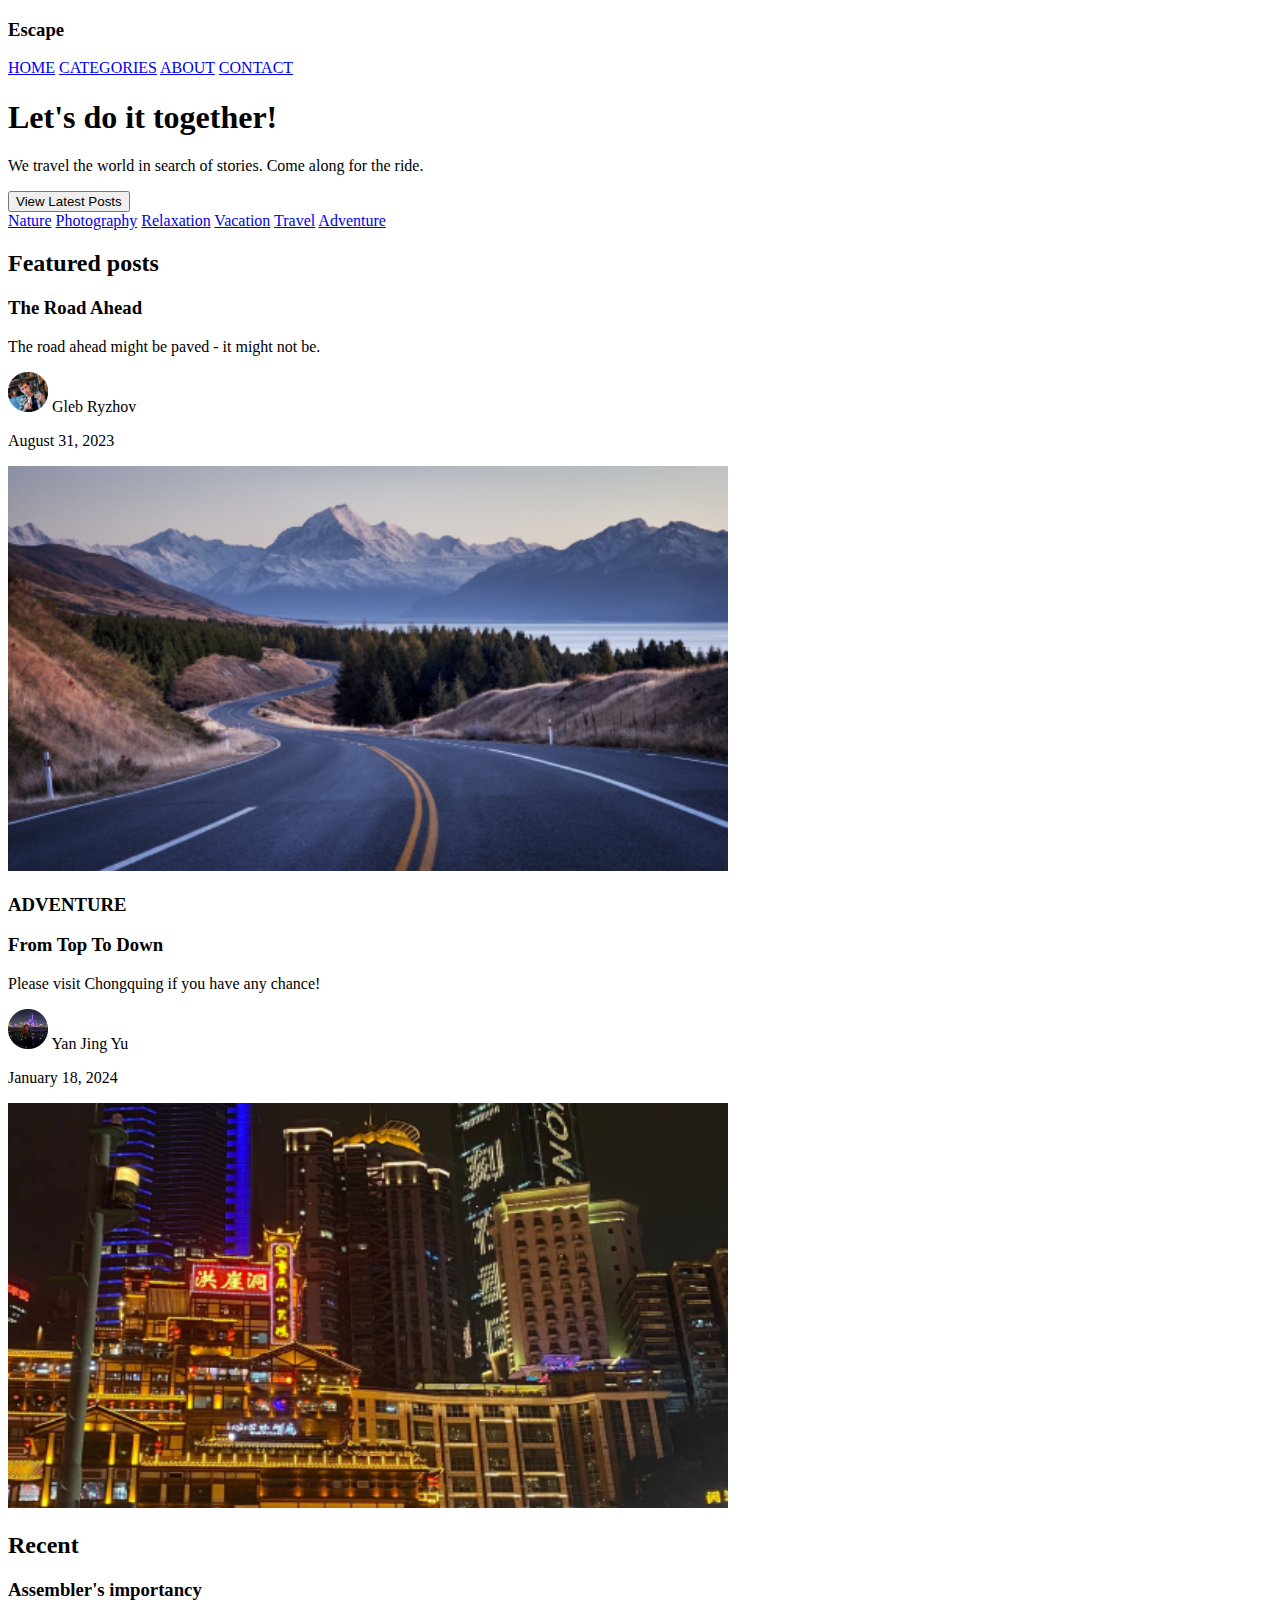
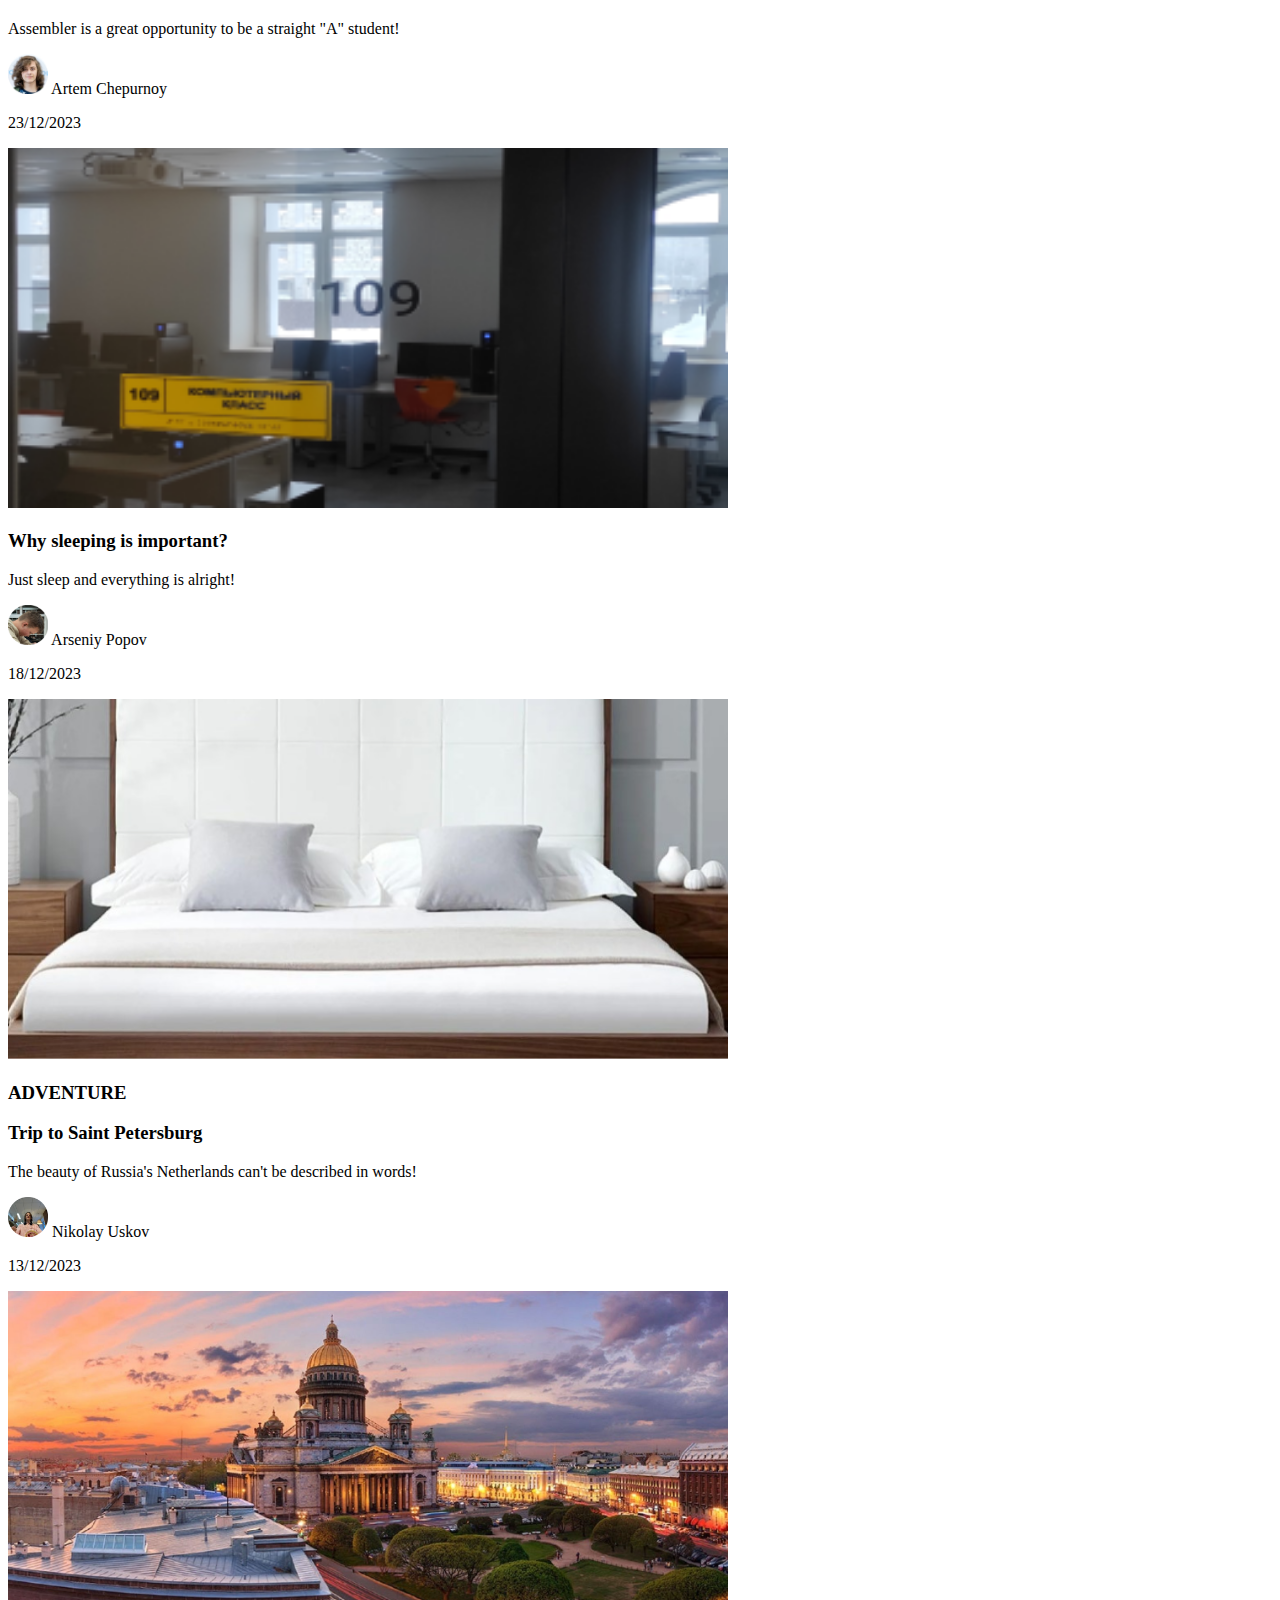
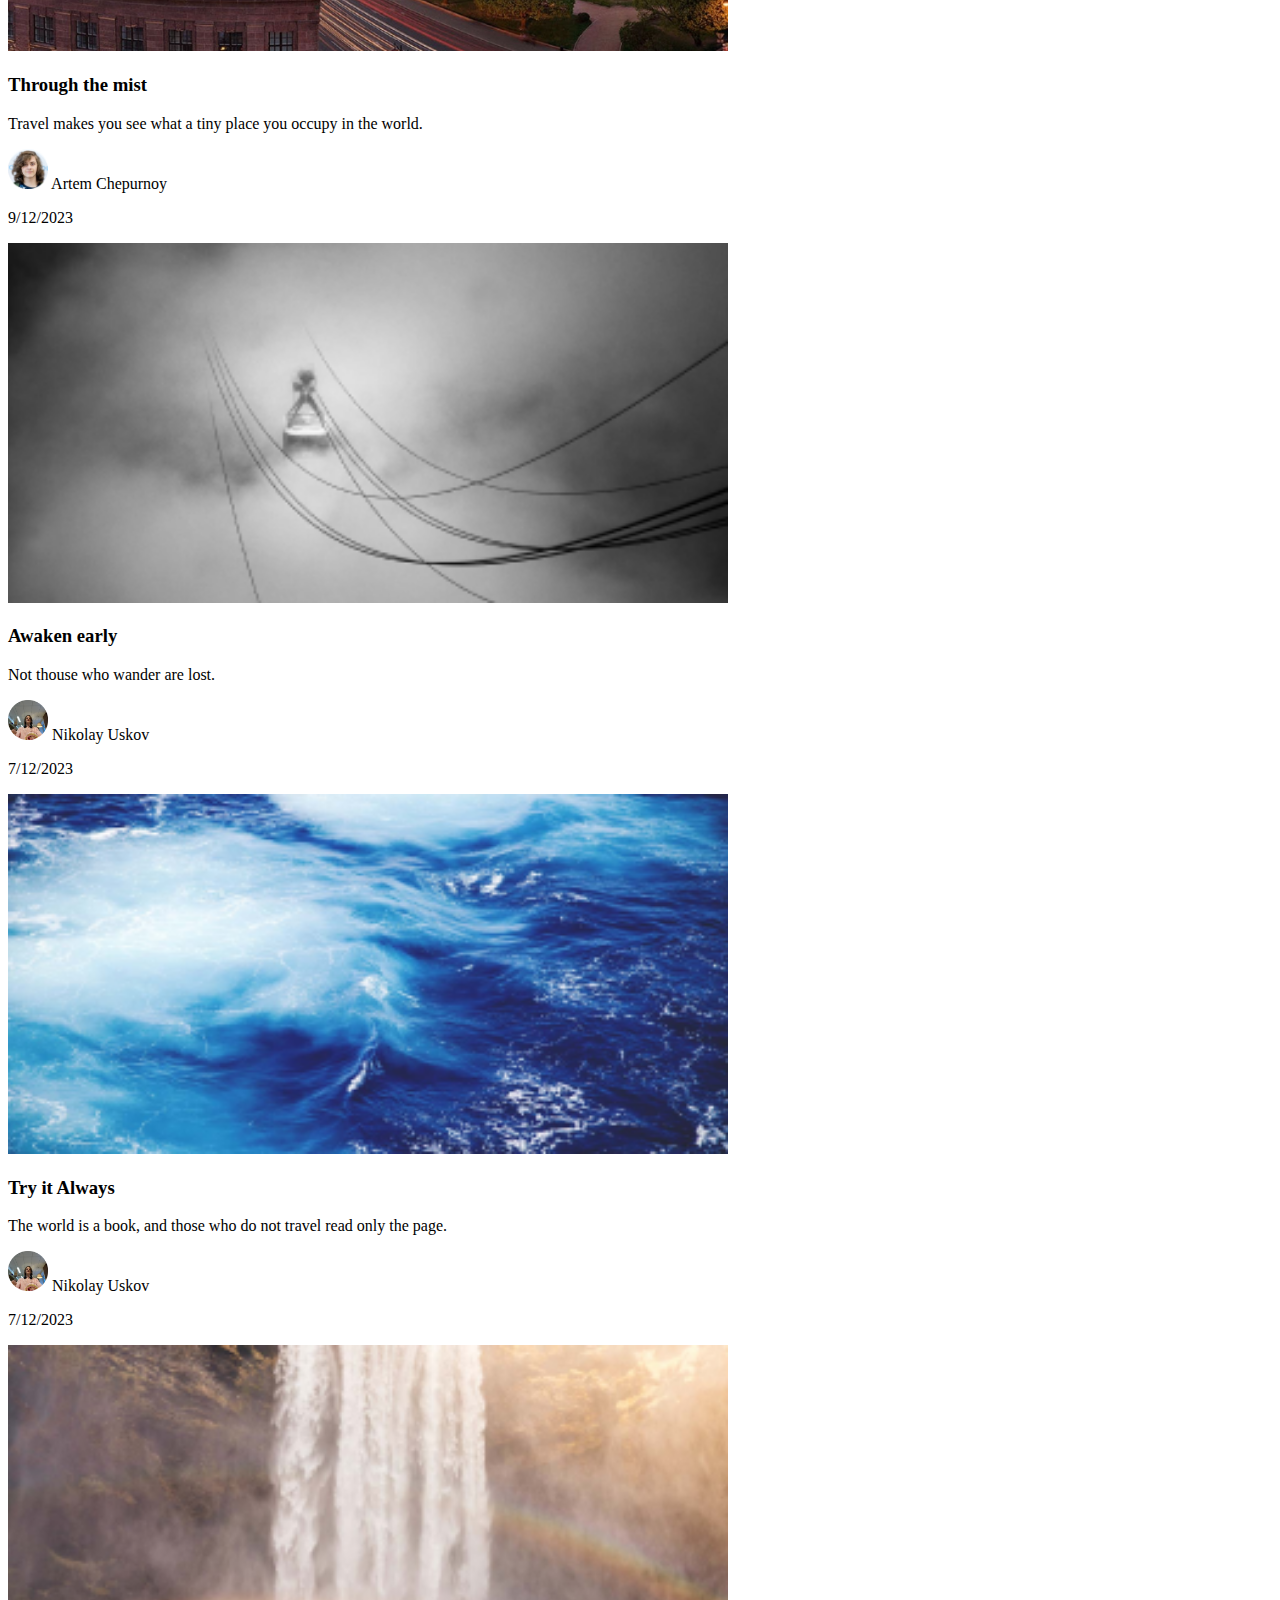
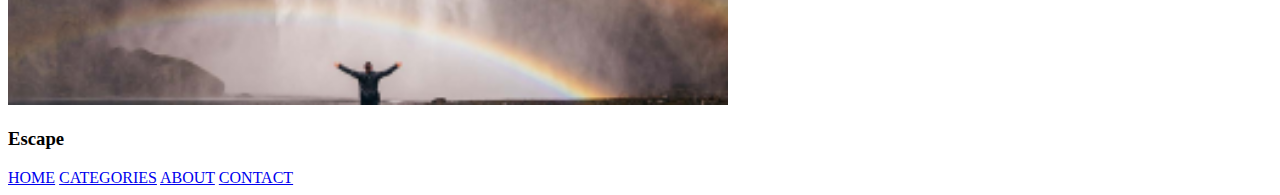
<file: lab2/index.html>
<!DOCTYPE html>
    <head>
        <title>Let's do it together!</title>
    </head>

    <body>
        <!-- Верхние кнопки выхода -->
        <header>
            <h3>Escape</h3>
            <nav>
                <a href="https://yandex.com/">HOME</a>
                <a href="https://www.youtube.com/channel/UCsmY_auGOPTzdwbFFNJmAlA">CATEGORIES</a>
                <a href="https://ru.wikipedia.org/wiki/HTML">ABOUT</a>
                <a href="https://vk.com/x3r1x">CONTACT</a>
            </nav>
        </header>
        
        <!-- Контент сайта -->
        <section>
            <!-- Заголовок -->
            <header>
                <h1>Let's do it together!</h1>
            </header>

            <!-- Всё, что под заголовком на фоне картинки -->
            <div>
                <p>We travel the world in search of stories. Come along for the ride.</p>
                <button>View Latest Posts</button>
            </div>

            <!-- Ссылки, которые сортируют тип контента -->
            <nav>
                <a href="https://www.youtube.com/watch?v=-CTlz5PJRZs">Nature</a>
                <a href="https://www.youtube.com/watch?v=5Q9AqFa4zQM">Photography</a>
                <a href="https://www.youtube.com/watch?v=jfKfPfyJRdk">Relaxation</a>
                <a href="https://www.youtube.com/watch?v=p1LchwNFSVE">Vacation</a>
                <a href="https://vk.com/travelline_ru">Travel</a>
                <a href="https://www.youtube.com/watch?v=QtXby3twMmI">Adventure</a>
            </nav>

            <!-- Блок "Featured posts" -->
            <section>
                <h2>Featured posts</h2>

                <!-- The Road Ahead -->
                <article>
                    <h3>The Road Ahead</h3>
                    <p>The road ahead might be paved - it might not be.</p>

                    <p>
                        <img src="images/index/a1.png" alt="Gleb Ryzhov" width="40" height="40">
                        Gleb Ryzhov
                    </p>

                    <p>August 31, 2023</p>

                    <img src="images/index/p1.png" alt="The Road Ahead" width="720" height="405">
                </article>

                <!-- From Top To Down -->
                <article>
                    <h3>ADVENTURE</h3>
                    <h3>From Top To Down</h3>
                    <p>Please visit Chongquing if you have any chance!</p>

                    <p>
                        <img src="images/index/a2.png" alt="Yan Jing Yu" width="40" height="40">
                        Yan Jing Yu
                    </p>

                    <p>January 18, 2024</p>

                    <img src="images/index/p2.png" alt="From Top To Down" width="720" height="405">
                </article>
            </section>

            <!-- Блок "Recent" -->
            <section>
                <h2>Recent</h2>

                <!-- "Assembler's importancy" -->
                <article>
                    <h3>Assembler's importancy</h3>
                    <p>Assembler is a great opportunity to be a straight "A" student!</p>

                    <p>
                        <img src="images/index/a3.png" alt="Artem Chepurnoy" width="40" height="40">
                        Artem Chepurnoy
                    </p>

                    <p>23/12/2023</p>

                    <img src="images/index/p3.png" alt="Assembler's importancy" width = '720' height="360">
                </article>

                <!-- Why sleeping is important? -->
                <article>
                    <h3>Why sleeping is important?</h3>
                    <p>Just sleep and everything is alright!</p>

                    <p>
                        <img src="images/index/a4.png" alt="Arseniy Popov" width="40" height="40">
                        Arseniy Popov
                    </p>

                    <p>18/12/2023</p>

                    <img src="images/index/p4.png" alt="Why sleeping is important?" width="720" height="360">
                </article>

                <!-- Trip to Saint Petersburg -->
                <article>
                    <h3>ADVENTURE</h3>
                    <h3>Trip to Saint Petersburg</h3>
                    <p>The beauty of Russia's Netherlands can't be described in words!</p>

                    <p>
                        <img src="images/index/a5.png" alt="Nikolay Uskov" width="40" height="40">
                        Nikolay Uskov
                    </p>

                    <p>13/12/2023</p>

                    <img src="images/index/p5.png" alt="Trip to Saint Petersburg" width="720" height="360">
                </article>

                <!-- Пока неизвестно(на сейчас из примера) -->
                <article>
                    <h3>Through the mist</h3>
                    <p>Travel makes you see what a tiny place you occupy in the world.</p>

                    <p>
                        <img src="images/index/a3.png" alt="Artem Chepurnoy" width="40" height="40">
                        Artem Chepurnoy
                    </p>

                    <p>9/12/2023</p>

                    <img src="images/index/p6.png" alt="Through the mist" width="720" height="360">
                </article>

                <!-- Пока неизвестно(на сейчас из примера) -->
                <article>
                    <h3>Awaken early</h3>
                    <p>Not thouse who wander are lost.</p>

                    <p>
                        <img src="images/index/a5.png" alt="Nikolay Uskov" width="40" height="40">
                        Nikolay Uskov
                    </p>

                    <p>7/12/2023</p>

                    <img src="images/index/p7.png" alt="Awaken early" width="720" height="360">
                </article>

                <!-- Пока неизвестно(на сейчас из примера) -->
                <article>
                    <h3>Try it Always</h3>
                    <p>The world is a book, and those who do not travel read only the page.</p>

                    <p>
                        <img src="images/index/a5.png" alt="Nikolay Uskov" width="40" height="40">
                        Nikolay Uskov
                    </p>

                    <p>7/12/2023</p>

                    <img src="images/index/p8.png" alt="Awaken early" width="720" height="360">
                </article>
            </section>
        </section>

        <!-- Нижние кнопни выхода -->
        <footer>
            <h3>Escape</h3>
            <nav>
                <a href="https://yandex.com/">HOME</a>
                <a href="https://www.youtube.com/channel/UCsmY_auGOPTzdwbFFNJmAlA">CATEGORIES</a>
                <a href="https://ru.wikipedia.org/wiki/HTML">ABOUT</a>
                <a href="https://vk.com/x3r1x">CONTACT</a>
            </nav>
        </footer>
    </body>
</html>
</file>
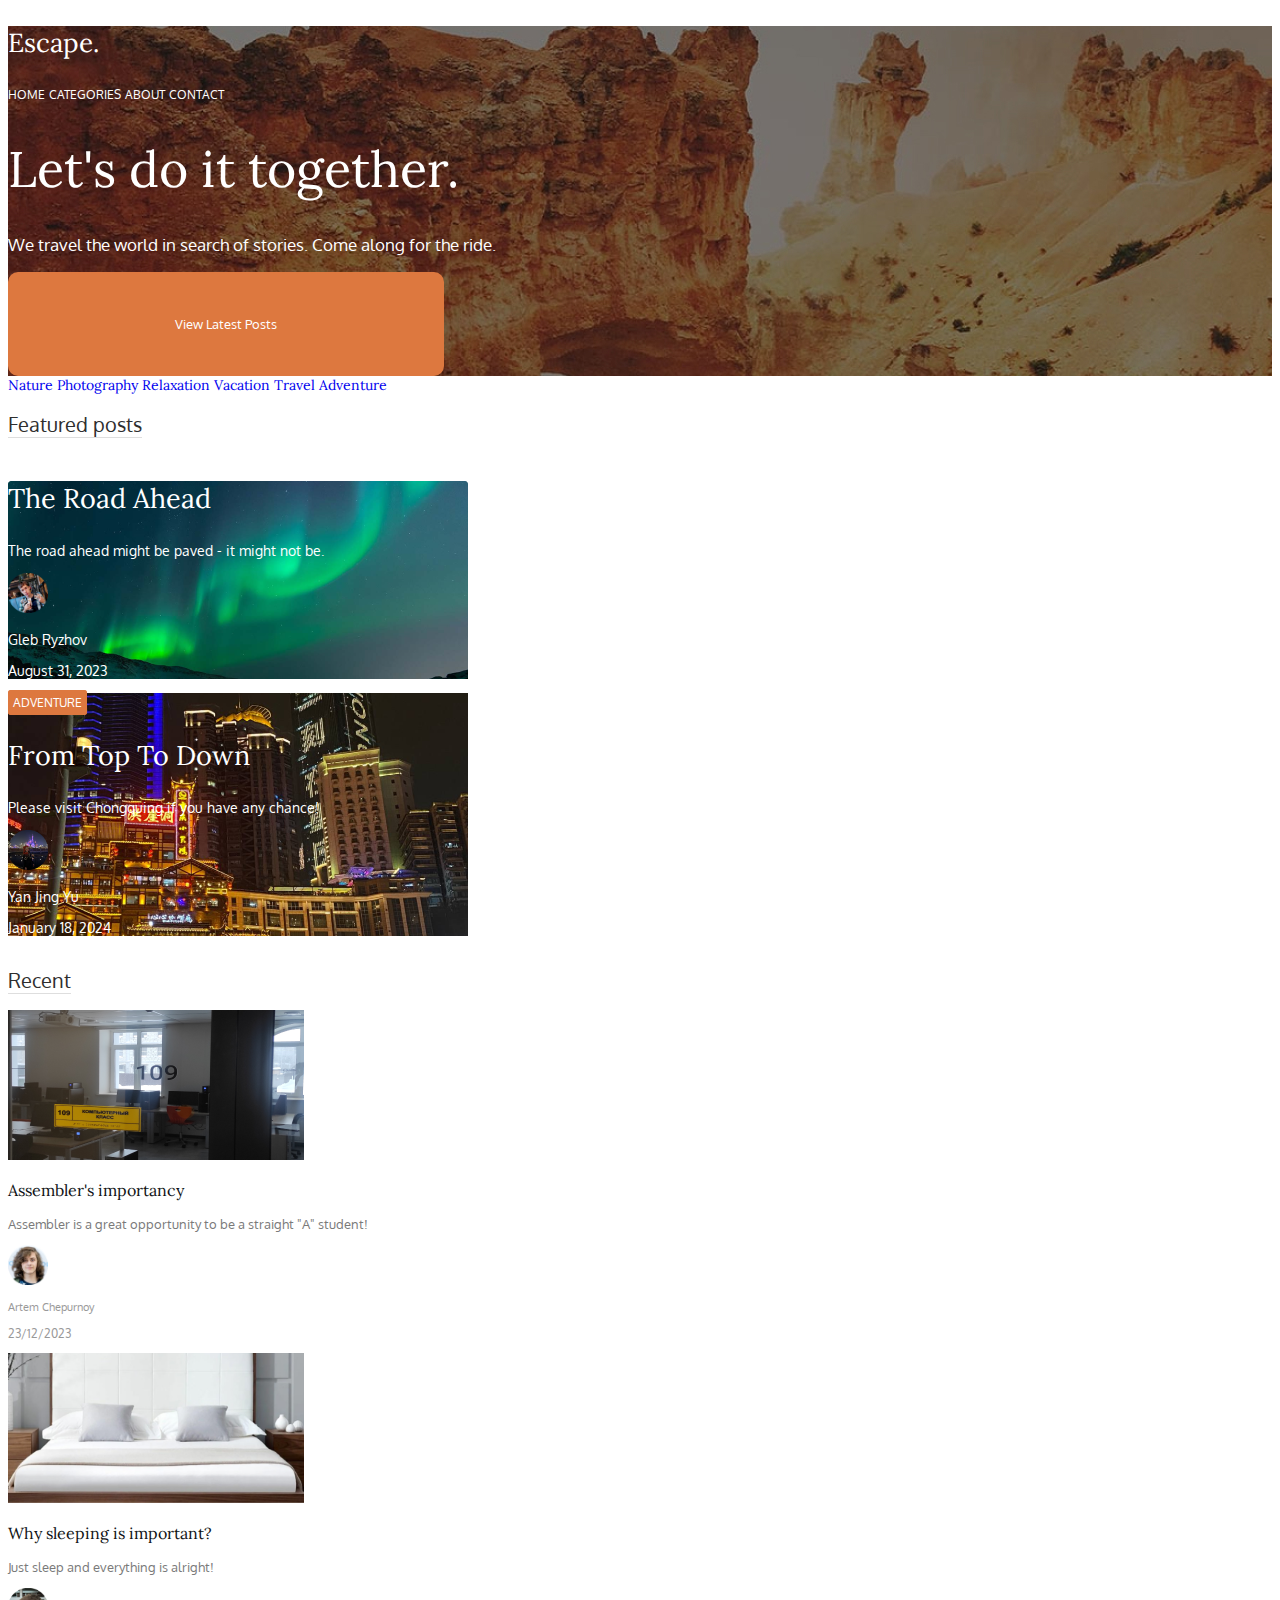
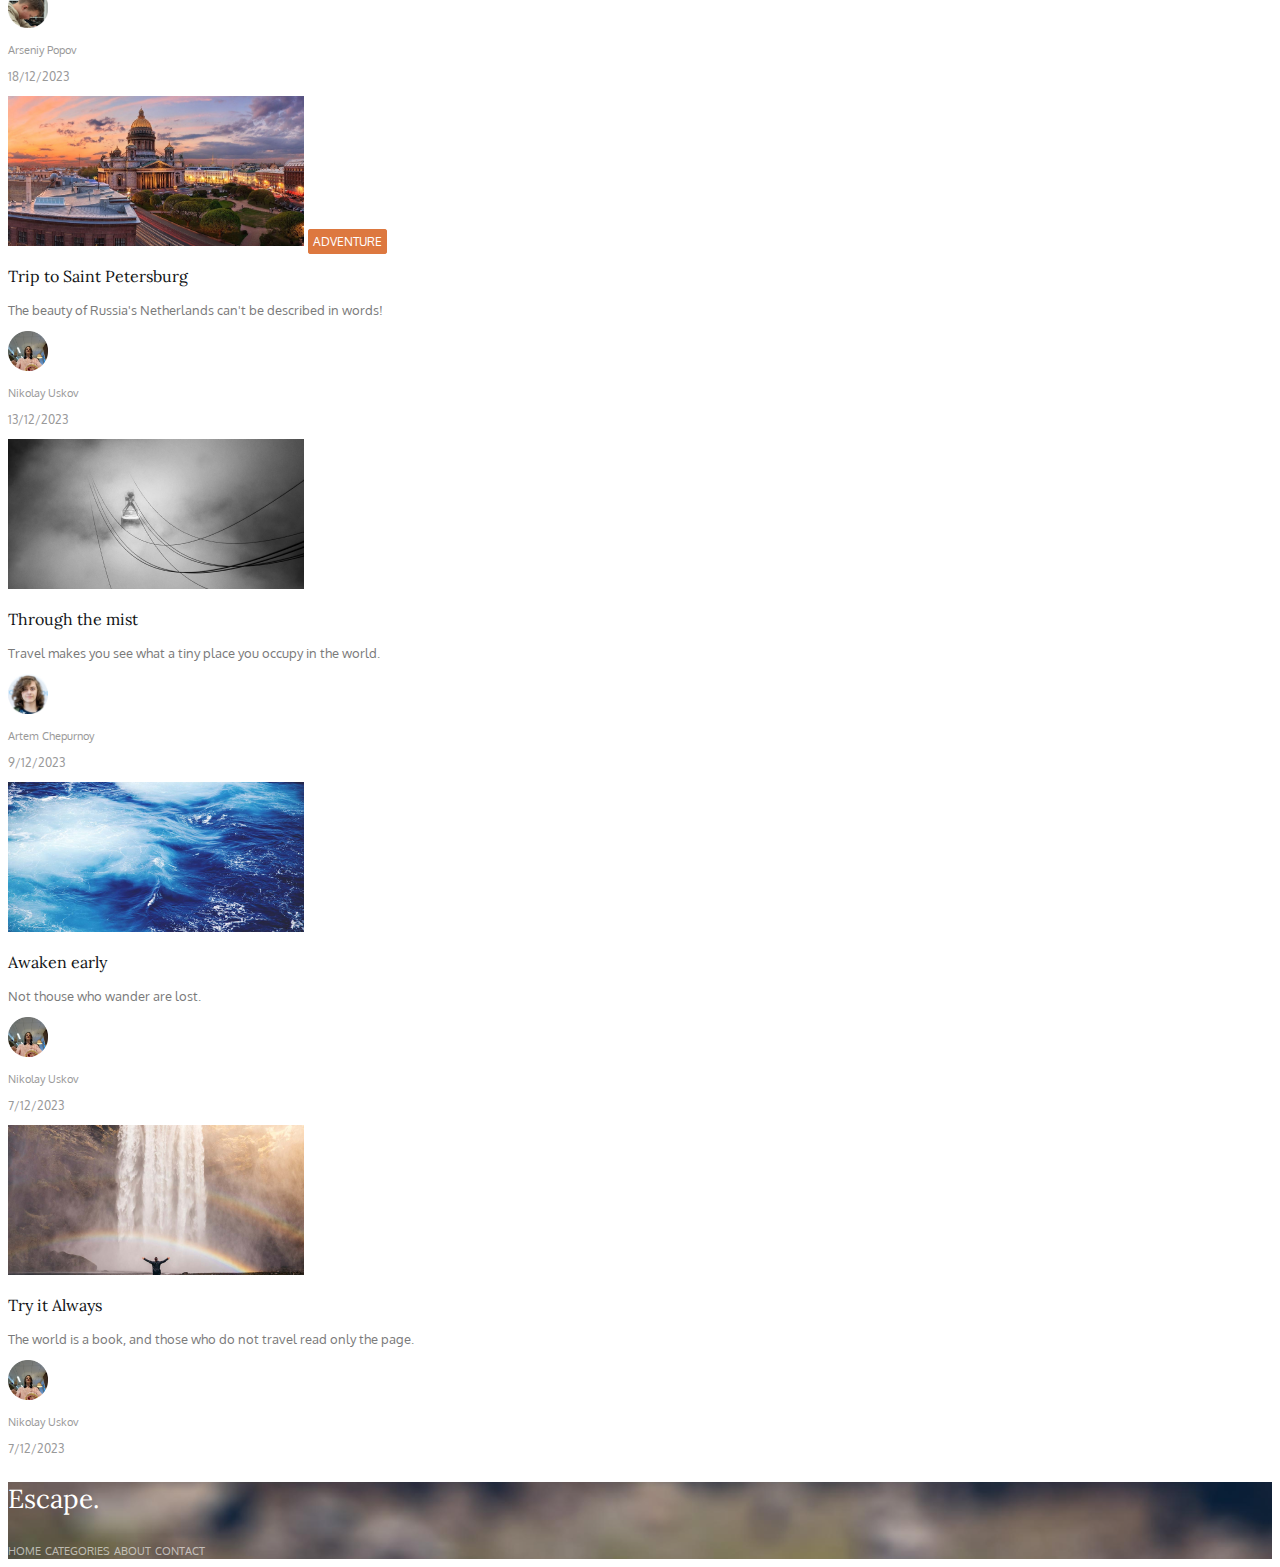
<file: lab3/index.html>
<!DOCTYPE html>
    <head>
        <!-- Кодировка -->
        <meta charset="UTF-8">
        <!-- "Ширина" сайта -->
        <meta name="viewsport" content="width=device-width, initial-scale=1.0">
        <!-- Подключение файла "style.css" -->
        <link rel="stylesheet" href="style.css">
        <!-- Заголовок -->
        <title>Let's do it together!</title>

        <style>
            @import url('https://fonts.googleapis.com/css2?family=Lora:ital,wght@0,400..700;1,400..700&display=swap');
            @import url('https://fonts.googleapis.com/css2?family=Lora:ital,wght@0,400..700;1,400..700&family=Oxygen:wght@300;400;700&display=swap');
        </style>      
    </head>

    <body>
        <!-- Верхние кнопки выхода -->
        <header class="site_header">
            <h3 class="site_header__escape_text">Escape.</h3>
            <nav class="site_header__escape_menu escape_menu">
                <a href="https://yandex.com/" class="escape_menu__button">HOME</a>
                <a href="https://www.youtube.com/channel/UCsmY_auGOPTzdwbFFNJmAlA" class="escape_menu__button">CATEGORIES</a>
                <a href="https://ru.wikipedia.org/wiki/HTML" class="escape_menu__button">ABOUT</a>
                <a href="https://vk.com/x3r1x" class="escape_menu__button">CONTACT</a>
            </nav>
            <!-- Заголовок -->
            <h1 class="site_header__header_text">Let's do it together.</h1>

            <!-- Всё, что под заголовком на фоне картинки -->
            <div class="site_header__underheader underheader">
                <p class="underheader__text">We travel the world in search of stories. Come along for the ride.</p>
                <button onclick="window.location.href = 'https://www.youtube.com/watch?v=ruvFi_cqO1Q&list=RDMM623JGFAYZ3w&index=8'" class="underheader__button">View Latest Posts</button>
            </div>
        </header>
        
        <!-- Контент сайта -->
        <section class="site_content">

            <!-- Ссылки, которые сортируют тип контента -->
            <nav class="site_content__content_sort content_sort">
                <a href="https://www.youtube.com/watch?v=-CTlz5PJRZs" class="content_sort__button">Nature</a>
                <a href="https://www.youtube.com/watch?v=5Q9AqFa4zQM" class="content_sort__button">Photography</a>
                <a href="https://www.youtube.com/watch?v=jfKfPfyJRdk" class="content_sort__button">Relaxation</a>
                <a href="https://www.youtube.com/watch?v=p1LchwNFSVE" class="content_sort__button">Vacation</a>
                <a href="https://vk.com/travelline_ru" class="content_sort__button">Travel</a>
                <a href="https://www.youtube.com/watch?v=QtXby3twMmI" class="content_sort__button">Adventure</a>
            </nav>

            <!-- Блок "Featured posts" -->
            <section class="site_content__featured_posts featured_posts">
                <h2 class="featured_posts__section_mark">Featured posts</h2>

                <!-- The Road Ahead -->
                <article class="featured_posts__tra tra">
                    <h3 class="tra__header">The Road Ahead</h3>
                    <p class="tra__subscription">The road ahead might be paved - it might not be.</p>

                    <div class="tra__avatar tra_author">
                        <img src="images/index/a1.png" alt="Gleb Ryzhov" width="40" height="40">
                        <p class="tra_author__subscription">Gleb Ryzhov</p>
                    </div>

                    <p class="tra__date">August 31, 2023</p>
                </article>

                <!-- From Top To Down -->
                <article class="featured_posts__fttd fttd">
                    <h4 class="fttd__adventure_sign">ADVENTURE</h4>
                    <h3 class="fttd__header">From Top To Down</h3>
                    <p class="fttd__subscription">Please visit Chongquing if you have any chance!</p>

                    <div class="fttd__avatar fttd_author">
                        <img src="images/index/a2.png" alt="Yan Jing Yu" width="40" height="40">
                        <p class="fttd_author__subscription">Yan Jing Yu</p>
                    </div>

                    <p class="fttd__date">January 18, 2024</p>
                </article>
            </section>

            <!-- Блок "Recent" -->
            <section class="site_content__recent recent">
                <h2 class="recent__section_mark">Recent</h2>

                <!-- "Assembler's importancy" -->
                <article class="recent__extra_article extra_article">
                    <img src="images/index/p3.png" alt="Assembler's importancy" width = '720' height="360" class="extra_article__image">

                    <h3 class="extra_article__header">Assembler's importancy</h3>
                    <p class="extra_article__subscription">Assembler is a great opportunity to be a straight "A" student!</p>

                    <div class="extra_article__extra_avatar extra_avatar">
                        <img src="images/index/a3.png" alt="Artem Chepurnoy" width="40" height="40">
                        <p class="extra_avatar__subscription">Artem Chepurnoy</p>
                    </div>

                    <p class="extra_article__date">23/12/2023</p>
                </article>

                <!-- Why sleeping is important? -->
                <article class="recent__extra_article extra_article">
                    <img src="images/index/p4.png" alt="Why sleeping is important?" width="720" height="360" class="extra_article__image">

                    <h3 class="extra_article__header">Why sleeping is important?</h3>
                    <p class="extra_article__subscription">Just sleep and everything is alright!</p>

                    <div class="extra_article__extra_avatar extra_avatar">
                        <img src="images/index/a4.png" alt="Arseniy Popov" width="40" height="40">
                        <p class="extra_avatar__subscription">Arseniy Popov</p>
                    </div>

                    <p class="extra_article__date">18/12/2023</p>
                </article>

                <!-- Trip to Saint Petersburg -->
                <article class="recent__extra_article extra_article">
                    <img src="images/index/p5.png" alt="Trip to Saint Petersburg" width="720" height="360" class="extra_article__image">

                    <h4 class="extra_article__adventure_mark">ADVENTURE</h4>
                    <h3 class="extra_article__header">Trip to Saint Petersburg</h3>
                    <p class="extra_article__subscription">The beauty of Russia's Netherlands can't be described in words!</p>

                    <div class="extra_article__extra_avatar extra_avatar">
                        <img src="images/index/a5.png" alt="Nikolay Uskov" width="40" height="40">
                        <p class="extra_avatar__subscription">Nikolay Uskov</p>
                    </div>

                    <p class="extra_article__date">13/12/2023</p>
                </article>

                <!-- Пока неизвестно(на сейчас из примера) -->
                <article class="recent__extra_article extra_article">
                    <img src="images/index/p6.png" alt="Through the mist" width="720" height="360" class="extra_article__image">

                    <h3 class="extra_article__header">Through the mist</h3>
                    <p class="extra_article__subscription">Travel makes you see what a tiny place you occupy in the world.</p>

                    <div class="extra_article__extra_avatar extra_avatar">
                        <img src="images/index/a3.png" alt="Artem Chepurnoy" width="40" height="40">
                        <p class="extra_avatar__subscription">Artem Chepurnoy</p>
                    </div>

                    <p class="extra_article__date">9/12/2023</p>
                </article>

                <!-- Пока неизвестно(на сейчас из примера) -->
                <article class="recent__extra_article extra_article">
                    <img src="images/index/p7.png" alt="Awaken early" width="720" height="360" class="extra_article__image">

                    <h3 class="extra_article__header">Awaken early</h3>
                    <p class="extra_article__subscription">Not thouse who wander are lost.</p>

                    <div class="extra_article__extra_avatar extra_avatar">
                        <img src="images/index/a5.png" alt="Nikolay Uskov" width="40" height="40">
                        <p class="extra_avatar__subscription">Nikolay Uskov</p>
                    </div>

                    <p class="extra_article__date">7/12/2023</p>
                </article>

                <!-- Пока неизвестно(на сейчас из примера) -->
                <article class="recent__extra_article extra_article">
                    <img src="images/index/p8.png" alt="Awaken early" width="720" height="360" class="extra_article__image">
                    
                    <h3 class="extra_article__header">Try it Always</h3>
                    <p class="extra_article__subscription">The world is a book, and those who do not travel read only the page.</p>

                    <div class="extra_article__extra_avatar extra_avatar">
                        <img src="images/index/a5.png" alt="Nikolay Uskov" width="40" height="40">
                        <p class="extra_avatar__subscription">Nikolay Uskov</p>
                    </div>

                    <p class="extra_article__date">7/12/2023</p>
                </article>
            </section>
        </section>

        <!-- Нижние кнопни выхода -->
        <footer class="site_footer">
            <h3 class="site_footer__footer_text">Escape.</h3>
            <nav class="site_footer__nav_menu nav_menu">
                <a href="https://yandex.com/" class="nav_menu__footer_button">HOME</a>
                <a href="https://www.youtube.com/channel/UCsmY_auGOPTzdwbFFNJmAlA" class="nav_menu__footer_button">CATEGORIES</a>
                <a href="https://ru.wikipedia.org/wiki/HTML" class="nav_menu__footer_button">ABOUT</a> 
                <a href="https://vk.com/x3r1x" class="nav_menu__footer_button">CONTACT</a>
            </nav>
        </footer>
    </body>
</html>
</file>
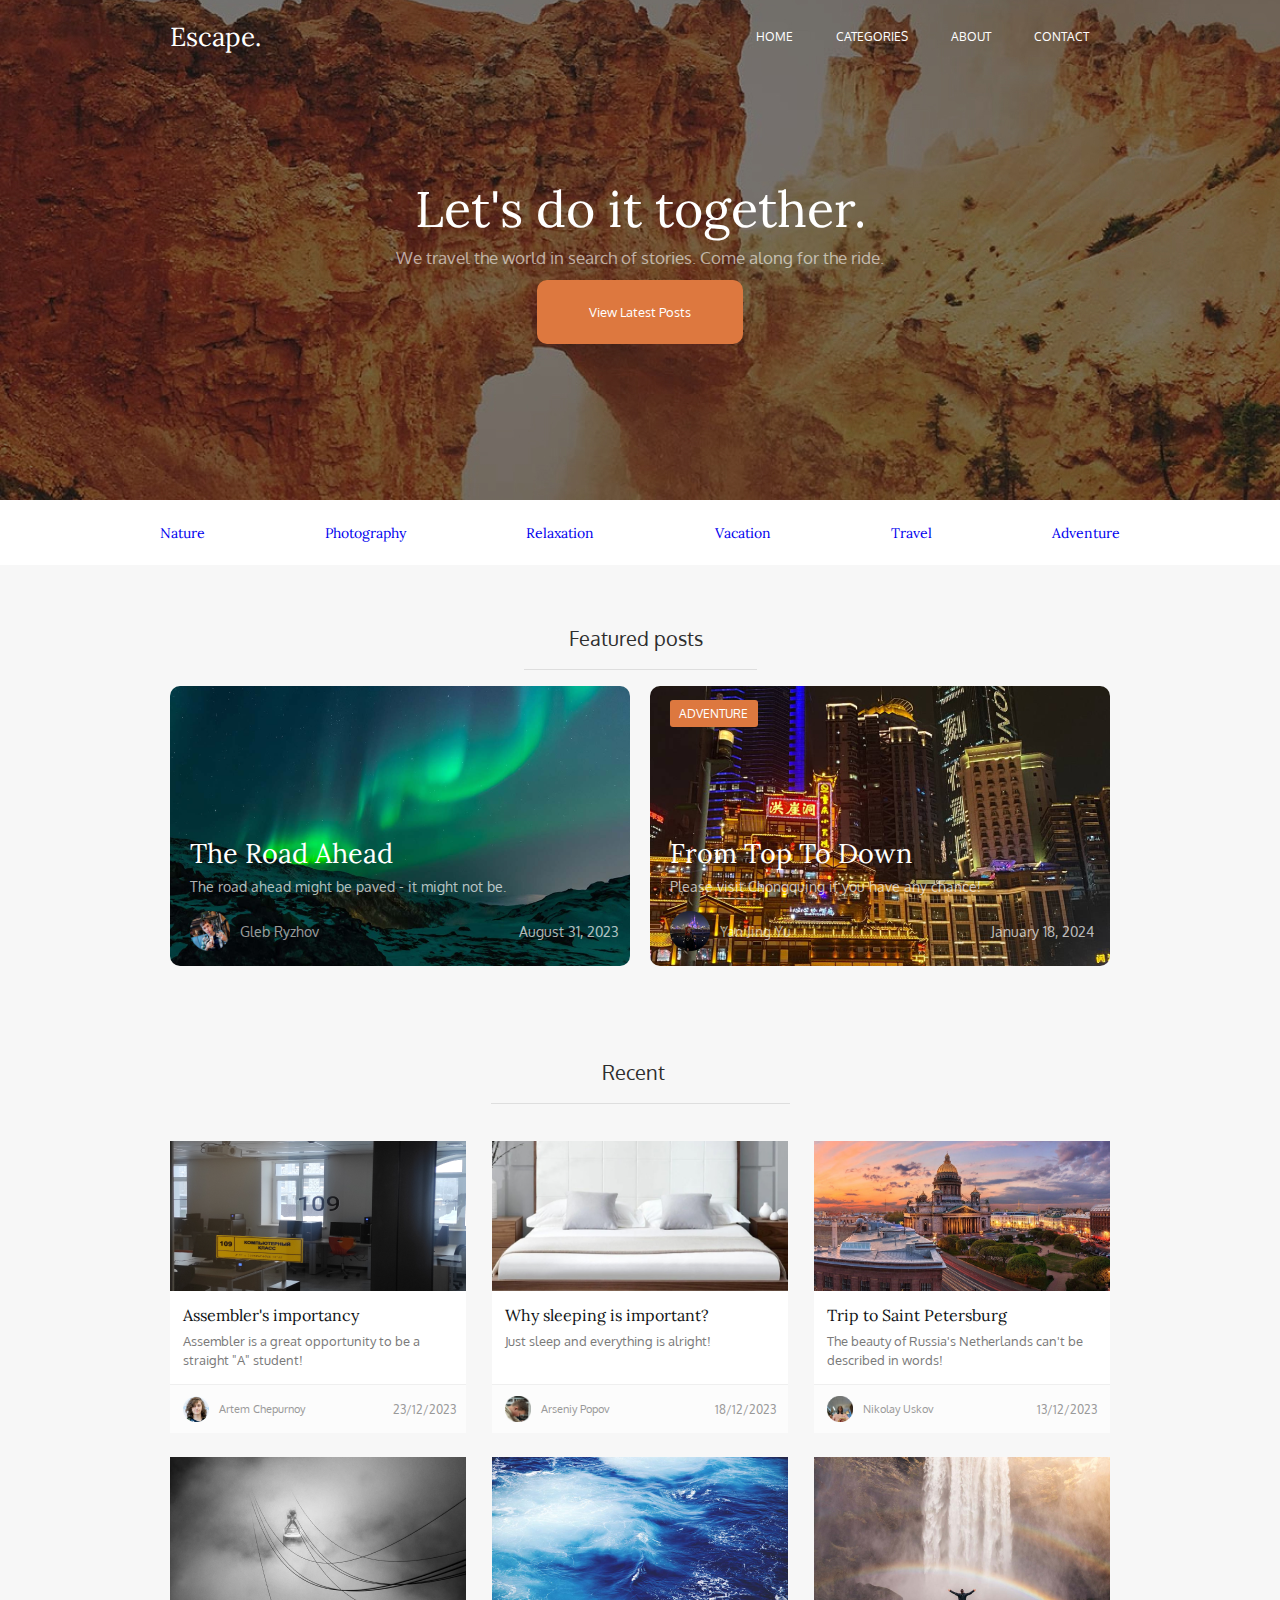
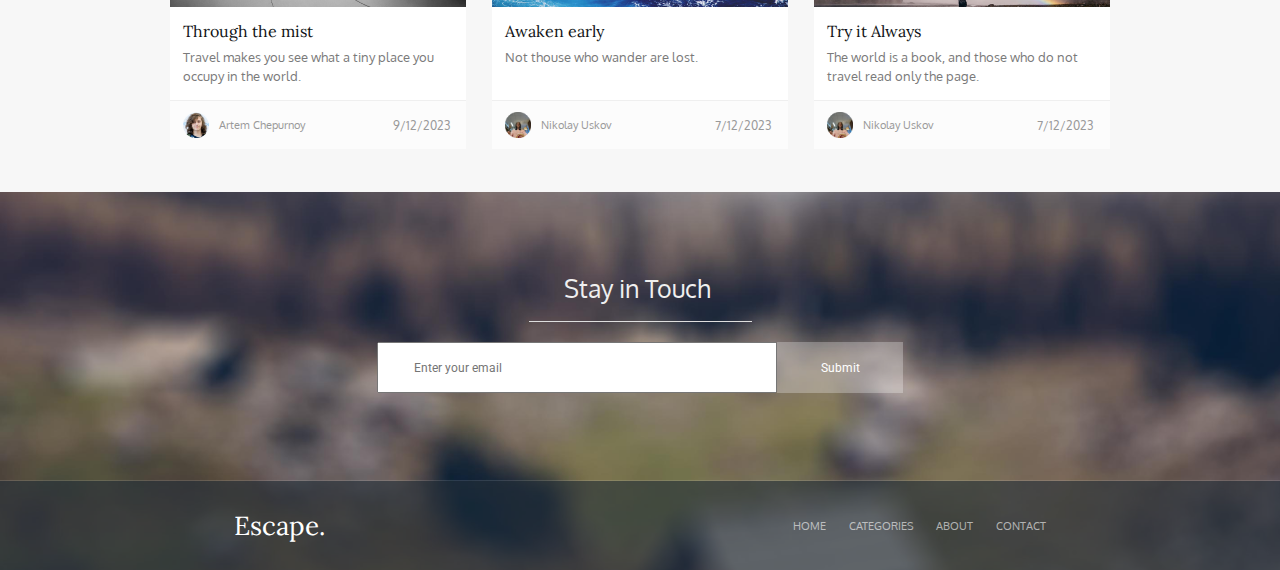
<file: lab4/index.html>
<!DOCTYPE html>
    <head>
        <!-- Кодировка -->
        <meta charset="UTF-8">
        <!-- "Ширина" сайта -->
        <meta name="viewsport" content="width=device-width, initial-scale=1.0">
        <!-- Подключение файла "style.css" -->
        <link rel="stylesheet" href="style.css">
        <!-- Заголовок -->
        <title>Let's do it together!</title>

        <style>
            @import url('https://fonts.googleapis.com/css2?family=Lora:ital,wght@0,400..700;1,400..700&display=swap');
            @import url('https://fonts.googleapis.com/css2?family=Lora:ital,wght@0,400..700;1,400..700&family=Oxygen:wght@300;400;700&display=swap');
            @import url('https://fonts.googleapis.com/css2?family=Roboto:ital,wght@0,100;0,300;0,400;0,500;0,700;0,900;1,100;1,300;1,400;1,500;1,700;1,900&display=swap');
        </style>
    </head>

    <body>
        <!-- Верхние кнопки выхода -->
        <header class="site_header">
            <div class="site_header__top top">
                <h3 class="top__escape_text">Escape.</h3>

                <ul class="site_header__escape_menu escape_menu">
                    <li class="escape_menu__item"><a href="https://yandex.com/" class="escape_menu__button">HOME</a></li>
                    <li class="escape_menu__item"><a href="https://www.youtube.com/channel/UCsmY_auGOPTzdwbFFNJmAlA" class="escape_menu__button">CATEGORIES</a></li>
                    <li class="escape_menu__item"><a href="https://ru.wikipedia.org/wiki/HTML" class="escape_menu__button">ABOUT</a></li>
                    <li class="escape_menu__item"><a href="https://vk.com/x3r1x" class="escape_menu__button">CONTACT</a></li>
                </ul>
            </div>
            <!-- Заголовок -->
            <div class="site_header__content content">
                <h1 class="content__header_text">Let's do it together.</h1>

                <!-- Всё, что под заголовком на фоне картинки -->
                <p class="underheader__text">We travel the world in search of stories. Come along for the ride.</p>
                <a href="https://www.youtube.com/watch?v=ruvFi_cqO1Q&list=RDMM623JGFAYZ3w&index=8s" class="underheader__button">View Latest Posts</a>
            </div>
        </header>
        
        <!-- Контент сайта -->
        <section class="site_content">

            <!-- Ссылки, которые сортируют тип контента -->
            <div class="site_content__color_set">
                <nav class="site_content__content_sort content_sort">
                    <a href="https://www.youtube.com/watch?v=-CTlz5PJRZs" class="content_sort__button">Nature</a>
                    <a href="https://www.youtube.com/watch?v=5Q9AqFa4zQM" class="content_sort__button">Photography</a>
                    <a href="https://www.youtube.com/watch?v=jfKfPfyJRdk" class="content_sort__button">Relaxation</a>
                    <a href="https://www.youtube.com/watch?v=p1LchwNFSVE" class="content_sort__button">Vacation</a>
                    <a href="https://vk.com/travelline_ru" class="content_sort__button">Travel</a>
                    <a href="https://www.youtube.com/watch?v=QtXby3twMmI" class="content_sort__button">Adventure</a>
                </nav>
            </div>

            <!-- Блок "Featured posts" -->
            <section class="site_content__featured_posts featured_posts">
                <h2 class="featured_posts__section_mark">Featured posts</h2>

                <div class="featured_posts__articles articles">
                    <!-- The Road Ahead -->
                    <article class="articles__article tra">
                        <div class="article__author author">
                            <img src="images/index/a1.png" alt="Gleb Ryzhov" width="40" height="40">
                            <p class="author__subscription">Gleb Ryzhov</p>
                            <p class="author__date">August 31, 2023</p>
                        </div>

                        <p class="article__subscription">The road ahead might be paved - it might not be.</p>
                        <a class="article__header" href="https://www.youtube.com/watch?v=dQw4w9WgXcQ">The Road Ahead</a>
                    </article>

                    <!-- From Top To Down -->
                    <article class="articles__article fttd">
                        <div class="article__author author">
                            <img src="images/index/a2.png" alt="Yan Jing Yu" width="40" height="40">
                            <p class="author__subscription">Yan Jing Yu</p>
                            <p class="author__date">January 18, 2024</p>
                        </div>

                        <p class="article__subscription">Please visit Chongquing if you have any chance!</p>
                        <a class="article__header" href="https://www.youtube.com/watch?v=dQw4w9WgXcQ">From Top To Down</a>
                        <h4 class="article__adventure_sign">ADVENTURE</h4>
                    </article>
                </div>
            </section>

            <!-- Блок "Recent" -->
            <section class="site_content__recent recent">
                <h2 class="recent__section_mark">Recent</h2>

                <!-- Статьи -->
                <div class="recent__post post">
                    <!-- "Assembler's importancy" -->
                    <article class="post__asi extra_article">
                        <img src="images/index/p3.png" alt="Assembler's importancy" width = '720' height="360" class="extra_article__image">

                        <div class="extra_article__text text">
                            <h3 class="text__header">Assembler's importancy</h3>
                            <p class="text__subscription">Assembler is a great opportunity to be a straight "A" student!</p>
                        </div>

                        <div class="extra_article__extra_avatar extra_avatar">
                            <div class="extra_avatar__human human">
                                <img class="human__image" src="images/index/a3.png" alt="Artem Chepurnoy" width="40" height="40">
                                <p class="human__subscription">Artem Chepurnoy</p>
                            </div>

                            <p class="extra_avatar__date">23/12/2023</p>
                        </div>
                    </article>

                    <!-- Why sleeping is important? -->
                    <article class="post__wsii extra_article">
                        <img src="images/index/p4.png" alt="Why sleeping is important?" width="720" height="360" class="extra_article__image">

                        <div class="extra_article__text text">
                            <h3 class="text__header">Why sleeping is important?</h3>
                            <p class="text__subscription">Just sleep and everything is alright!</p>
                        </div>

                        <div class="extra_article__extra_avatar extra_avatar">
                            <div class="extra_avatar__human human">
                                <img class="human__image" src="images/index/a4.png" alt="Arseniy Popov" width="40" height="40">
                                <p class="human__subscription">Arseniy Popov</p>
                            </div>

                            <p class="extra_avatar__date">18/12/2023</p>
                        </div>
                    </article>

                    <!-- Trip to Saint Petersburg -->
                    <article class="post__ttsp extra_article">
                        <img src="images/index/p5.png" alt="Trip to Saint Petersburg" width="720" height="360" class="extra_article__image">

                        <div class="extra_article__text text">
                            <h3 class="text__header">Trip to Saint Petersburg</h3>
                            <p class="text__subscription">The beauty of Russia's Netherlands can't be described in words!</p>
                        </div>

                        <div class="extra_article__extra_avatar extra_avatar">
                            <div class="extra_avatar__human human">
                                <img class="human__image" src="images/index/a5.png" alt="Nikolay Uskov" width="40" height="40">
                                <p class="human__subscription">Nikolay Uskov</p>
                            </div>

                            <p class="extra_avatar__date">13/12/2023</p>
                        </div>
                    </article>

                    <!-- Пока неизвестно(на сейчас из примера) -->
                    <article class="post__ttm extra_article">
                        <img src="images/index/p6.png" alt="Through the mist" width="720" height="360" class="extra_article__image">

                        <div class="extra_article__text text">
                            <h3 class="text__header">Through the mist</h3>
                            <p class="text__subscription">Travel makes you see what a tiny place you occupy in the world.</p>
                        </div>

                        <div class="extra_article__extra_avatar extra_avatar">
                            <div class="extra_avatar__human human">
                                <img class="human__image" src="images/index/a3.png" alt="Artem Chepurnoy" width="40" height="40">
                                <p class="human__subscription">Artem Chepurnoy</p>
                            </div>

                            <p class="extra_avatar__date">9/12/2023</p>
                        </div>
                    </article>

                    <!-- Пока неизвестно(на сейчас из примера) -->
                    <article class="post__ae extra_article">
                        <img src="images/index/p7.png" alt="Awaken early" width="720" height="360" class="extra_article__image">

                        <div class="extra_article__text text">
                            <h3 class="text__header">Awaken early</h3>
                            <p class="text__subscription">Not thouse who wander are lost.</p>
                        </div>

                        <div class="extra_article__extra_avatar extra_avatar">
                            <div class="extra_avatar__human human">
                                <img class="human__image" src="images/index/a5.png" alt="Nikolay Uskov" width="40" height="40">
                                <p class="human__subscription">Nikolay Uskov</p>
                            </div>

                            <p class="extra_avatar__date">7/12/2023</p>
                        </div>
                    </article>

                    <!-- Пока неизвестно(на сейчас из примера) -->
                    <article class="post__tit extra_article">
                        <img src="images/index/p8.png" alt="Awaken early" width="720" height="360" class="extra_article__image">
                        
                        <div class="extra_article__text text">
                            <h3 class="text__header">Try it Always</h3>
                            <p class="text__subscription">The world is a book, and those who do not travel read only the page.</p>
                        </div>

                        <div class="extra_article__extra_avatar extra_avatar">
                            <div class="extra_avatar__human human">
                                <img class="human__image" src="images/index/a5.png" alt="Nikolay Uskov" width="40" height="40">
                                <p class="human__subscription">Nikolay Uskov</p>
                            </div>

                            <p class="extra_avatar__date">7/12/2023</p>
                        </div>
                    </article>
                </div>
            </section>
        </section>

        <!-- Нижняя часть сайта -->
        <footer class="site_footer">
            <!-- Блок "Stay in touch" -->
            <article class="site_footer__sit sit">
                <h3 class="sit__text">Stay in Touch</h3>

                <div class="sit__console_log console_log">
                    <input id="email" name="console_log" placeholder="Enter your email" class="console_log__console">
                    <button class="console_log__button" onclick="alert()">Submit</button>
                </div>
            </article>

            <!-- Нижние кнопки выхода -->
            <article class="site_footer__exit_buttons exit_buttons">
                <a class="exit_buttons__footer_text" href="https://www.youtube.com/watch?v=dQw4w9WgXcQ">Escape.</a>

                <ul class="exit_buttons__nav_menu nav_menu">
                    <li class="nav_menu__item"><a href="https://yandex.com/" class="nav_menu__footer_button">HOME</a></li>
                    <li class="nav_menu__item"><a href="https://www.youtube.com/channel/UCsmY_auGOPTzdwbFFNJmAlA" class="nav_menu__footer_button">CATEGORIES</a></li>
                    <li class="nav_menu__item"><a href="https://ru.wikipedia.org/wiki/HTML" class="nav_menu__footer_button">ABOUT</a></li> 
                    <li class="nav_menu__item"><a href="https://vk.com/x3r1x" class="nav_menu__footer_button">CONTACT</a></li>
                </ul>
            </article>
        </footer>
    </body>
</html>
</file>
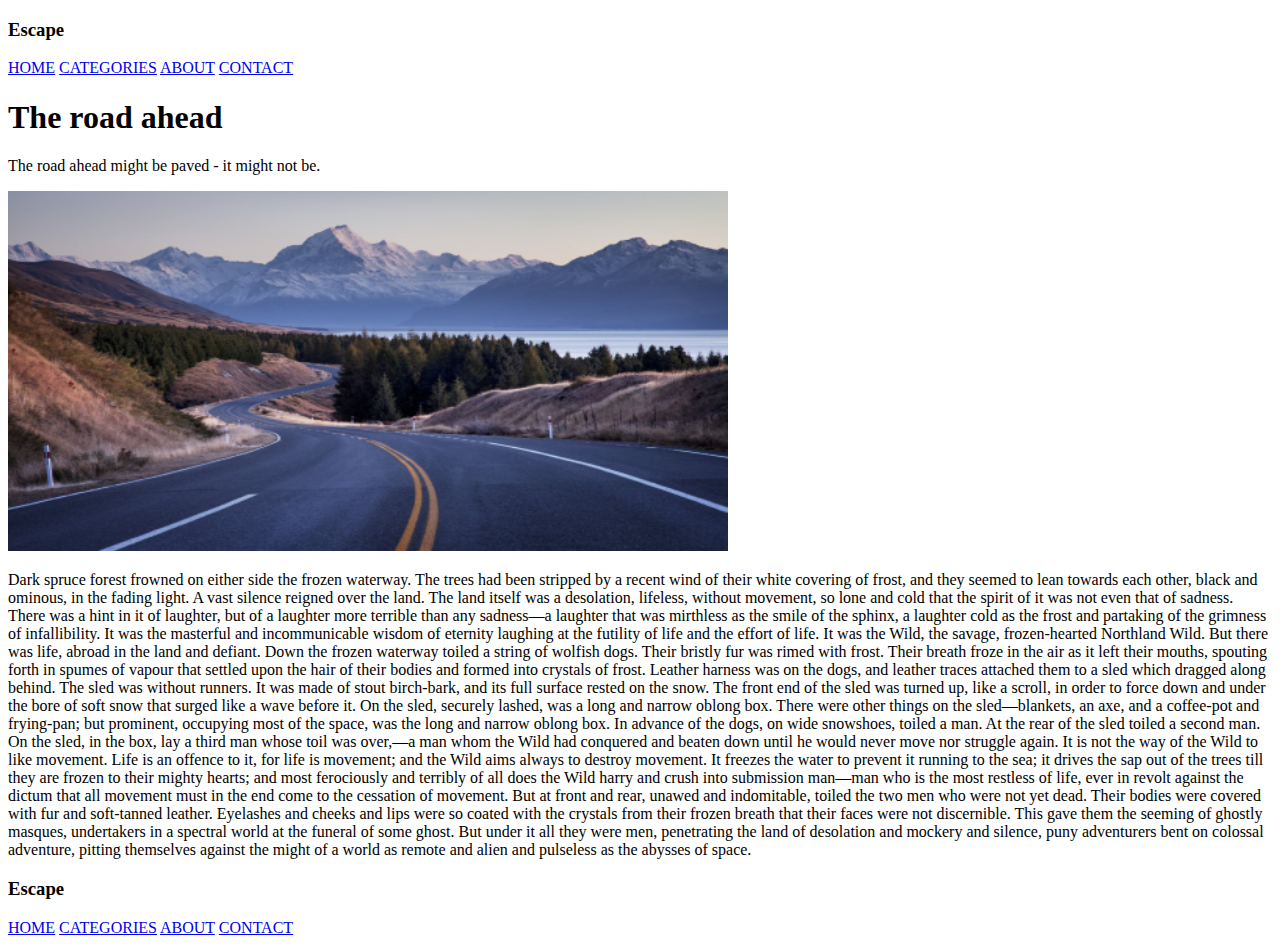
<file: lab2/the-road-ahead.html>
<!DOCTYPE html>
    <head>
        <title>The road ahead</title>
    </head>

    <body>
        <!-- Верхние кнопки выхода -->
        <header>
            <h3>Escape</h3>
            <nav>
                <a href="https://yandex.com/">HOME</a>
                <a href="https://www.youtube.com/channel/UCsmY_auGOPTzdwbFFNJmAlA">CATEGORIES</a>
                <a href="https://ru.wikipedia.org/wiki/HTML">ABOUT</a>
                <a href="https://vk.com/x3r1x">CONTACT</a>
            </nav>
        </header>

        <!-- Контент сайта -->
        <section>
            <!-- Заголовок -->
            <header>
                <h1>The road ahead</h1>
                <p>The road ahead might be paved - it might not be.</p>
                <img src="images/the-road-ahead/p1.png" alt="The road ahead" width="720" height="360">
            </header>

            <!-- Текст -->
            <p>
                Dark spruce forest frowned on either side the frozen waterway. The trees had been stripped by a recent wind of their white covering of frost, and they seemed to lean towards each other, black and ominous, in the fading light. A vast silence reigned over the land. The land itself was a desolation, lifeless, without movement, so lone and cold that the spirit of it was not even that of sadness. There was a hint in it of laughter, but of a laughter more terrible than any sadness—a laughter that was mirthless as the smile of the sphinx, a laughter cold as the frost and partaking of the grimness of infallibility. It was the masterful and incommunicable wisdom of eternity laughing at the futility of life and the effort of life. It was the Wild, the savage, frozen-hearted Northland Wild. But there was life, abroad in the land and defiant. Down the frozen waterway toiled a string of wolfish dogs. Their bristly fur was rimed with frost. Their breath froze in the air as it left their mouths, spouting forth in spumes of vapour that settled upon the hair of their bodies and formed into crystals of frost. Leather harness was on the dogs, and leather traces attached them to a sled which dragged along behind. The sled was without runners. It was made of stout birch-bark, and its full surface rested on the snow. The front end of the sled was turned up, like a scroll, in order to force down and under the bore of soft snow that surged like a wave before it. On the sled, securely lashed, was a long and narrow oblong box. There were other things on the sled—blankets, an axe, and a coffee-pot and frying-pan; but prominent, occupying most of the space, was the long and narrow oblong box. In advance of the dogs, on wide snowshoes, toiled a man. At the rear of the sled toiled a second man. On the sled, in the box, lay a third man whose toil was over,—a man whom the Wild had conquered and beaten down until he would never move nor struggle again. It is not the way of the Wild to like movement. Life is an offence to it, for life is movement; and the Wild aims always to destroy movement. It freezes the water to prevent it running to the sea; it drives the sap out of the trees till they are frozen to their mighty hearts; and most ferociously and terribly of all does the Wild harry and crush into submission man—man who is the most restless of life, ever in revolt against the dictum that all movement must in the end come to the cessation of movement. But at front and rear, unawed and indomitable, toiled the two men who were not yet dead. Their bodies were covered with fur and soft-tanned leather. Eyelashes and cheeks and lips were so coated with the crystals from their frozen breath that their faces were not discernible. This gave them the seeming of ghostly masques, undertakers in a spectral world at the funeral of some ghost. But under it all they were men, penetrating the land of desolation and mockery and silence, puny adventurers bent on colossal adventure, pitting themselves against the might of a world as remote and alien and pulseless as the abysses of space.
            </p>
        </section>
        
        <!-- Нижние кнопни выхода -->
        <footer>
            <h3>Escape</h3>
            <nav>
                <a href="https://yandex.com/">HOME</a>
                <a href="https://www.youtube.com/channel/UCsmY_auGOPTzdwbFFNJmAlA">CATEGORIES</a>
                <a href="https://ru.wikipedia.org/wiki/HTML">ABOUT</a>
                <a href="https://vk.com/x3r1x">CONTACT</a>
            </nav>
        </footer>
    </body>
</html>
</file>
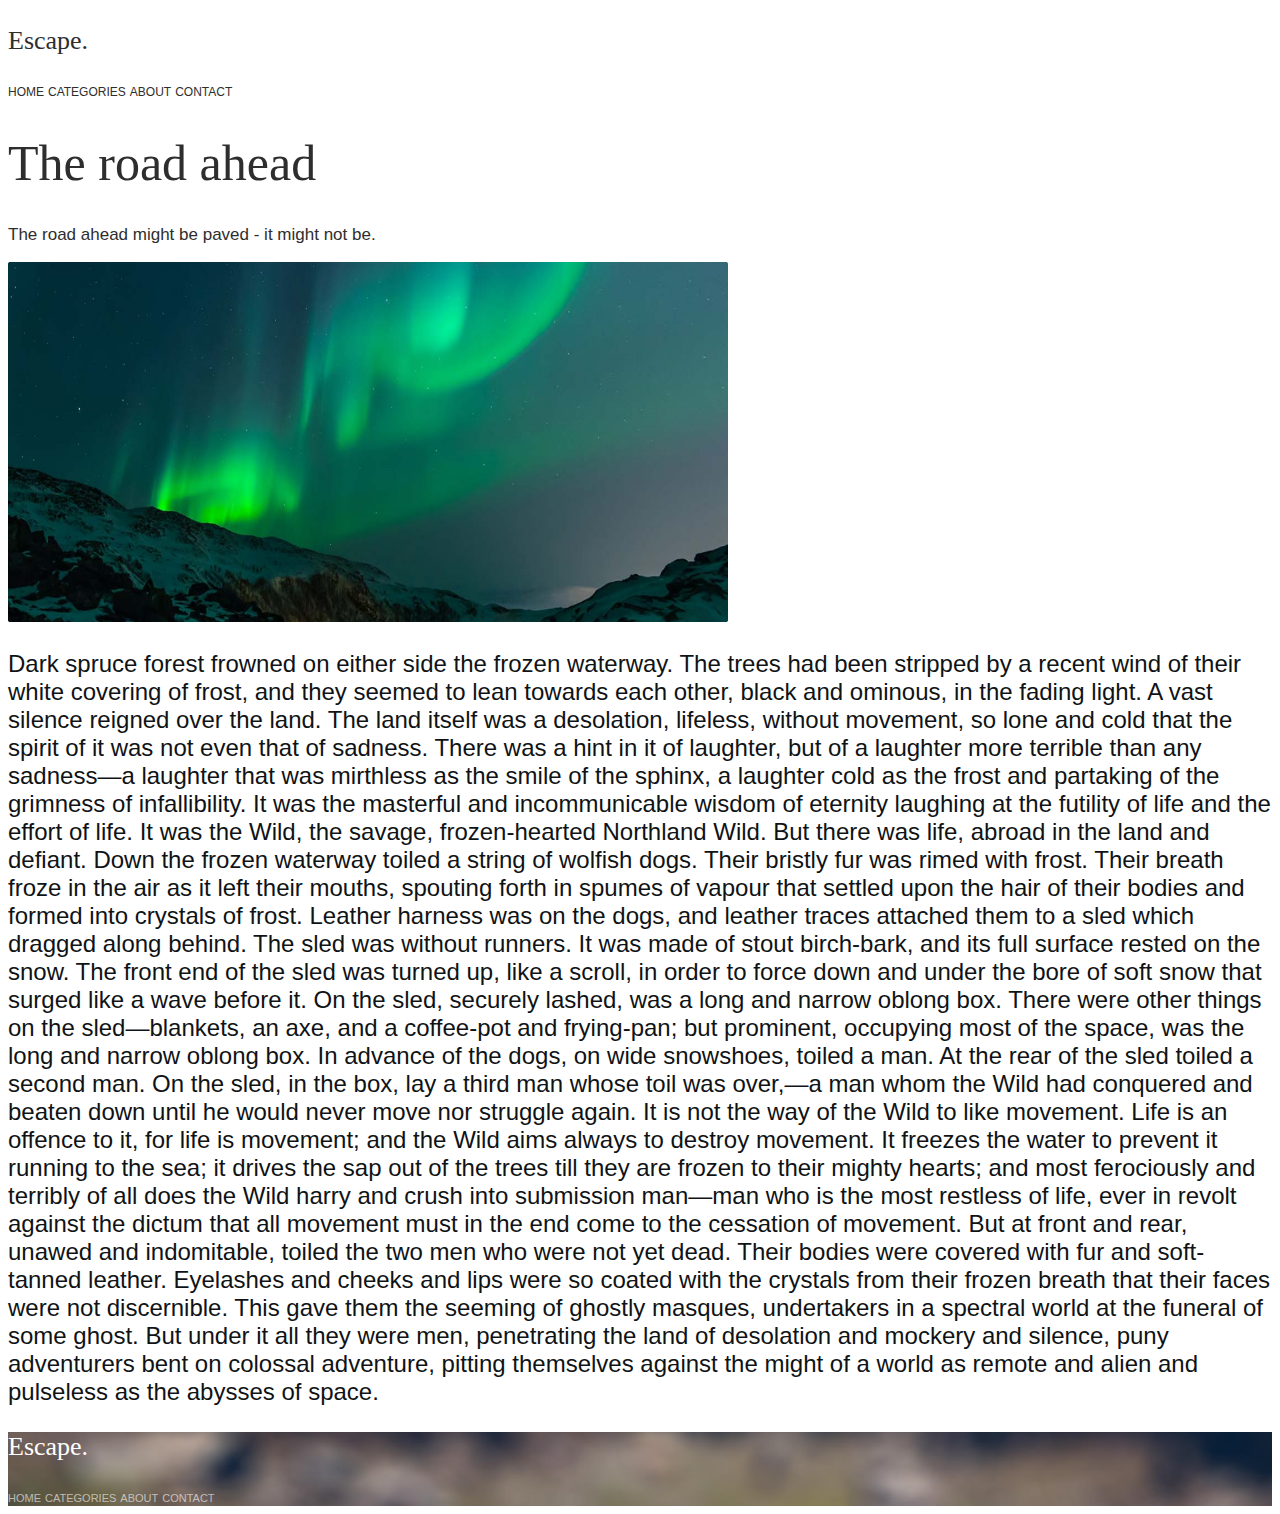
<file: lab3/the-road-ahead.html>
<!DOCTYPE html>
    <head>
        <meta charset="UTF-8">
        <meta name="viewsport" content="width=device-width, initial-scale=1.0">
        <link rel="stylesheet" href="style.css">
        <title>The road ahead</title>
    </head>

    <body>
        <!-- Верхние кнопки выхода -->
        <header class="tra_header">
            <h3 class="tra_header__text">Escape.</h3>
            <nav class="tra_header__tra_menu tra_menu">
                <a href="https://yandex.com/" class="tra_menu__button">HOME</a>
                <a href="https://www.youtube.com/channel/UCsmY_auGOPTzdwbFFNJmAlA" class="tra_menu__button">CATEGORIES</a>
                <a href="https://ru.wikipedia.org/wiki/HTML" class="tra_menu__button">ABOUT</a>
                <a href="https://vk.com/x3r1x" class="tra_menu__button">CONTACT</a>
            </nav>
        </header>

        <!-- Контент сайта -->
        <section class="tra_content">
            <!-- Заголовок -->
            <section class="tra_content__upper_text upper_text">
                <h1 class="upper_text__header">The road ahead</h1>
                <p class="upper_text__underheader">The road ahead might be paved - it might not be.</p>
                <img src="images/the-road-ahead/p1.png" alt="The road ahead" width="720" height="360">
            </section>

            <!-- Текст -->
            <p class="tra_content__information">
                Dark spruce forest frowned on either side the frozen waterway. The trees had been stripped by a recent wind of their white covering of frost, and they seemed to lean towards each other, black and ominous, in the fading light. A vast silence reigned over the land. The land itself was a desolation, lifeless, without movement, so lone and cold that the spirit of it was not even that of sadness. There was a hint in it of laughter, but of a laughter more terrible than any sadness—a laughter that was mirthless as the smile of the sphinx, a laughter cold as the frost and partaking of the grimness of infallibility. It was the masterful and incommunicable wisdom of eternity laughing at the futility of life and the effort of life. It was the Wild, the savage, frozen-hearted Northland Wild. But there was life, abroad in the land and defiant. Down the frozen waterway toiled a string of wolfish dogs. Their bristly fur was rimed with frost. Their breath froze in the air as it left their mouths, spouting forth in spumes of vapour that settled upon the hair of their bodies and formed into crystals of frost. Leather harness was on the dogs, and leather traces attached them to a sled which dragged along behind. The sled was without runners. It was made of stout birch-bark, and its full surface rested on the snow. The front end of the sled was turned up, like a scroll, in order to force down and under the bore of soft snow that surged like a wave before it. On the sled, securely lashed, was a long and narrow oblong box. There were other things on the sled—blankets, an axe, and a coffee-pot and frying-pan; but prominent, occupying most of the space, was the long and narrow oblong box. In advance of the dogs, on wide snowshoes, toiled a man. At the rear of the sled toiled a second man. On the sled, in the box, lay a third man whose toil was over,—a man whom the Wild had conquered and beaten down until he would never move nor struggle again. It is not the way of the Wild to like movement. Life is an offence to it, for life is movement; and the Wild aims always to destroy movement. It freezes the water to prevent it running to the sea; it drives the sap out of the trees till they are frozen to their mighty hearts; and most ferociously and terribly of all does the Wild harry and crush into submission man—man who is the most restless of life, ever in revolt against the dictum that all movement must in the end come to the cessation of movement. But at front and rear, unawed and indomitable, toiled the two men who were not yet dead. Their bodies were covered with fur and soft-tanned leather. Eyelashes and cheeks and lips were so coated with the crystals from their frozen breath that their faces were not discernible. This gave them the seeming of ghostly masques, undertakers in a spectral world at the funeral of some ghost. But under it all they were men, penetrating the land of desolation and mockery and silence, puny adventurers bent on colossal adventure, pitting themselves against the might of a world as remote and alien and pulseless as the abysses of space.
            </p>
        </section>
        
        <!-- Нижние кнопни выхода -->
        <footer class="tra_footer">
            <h3 class="tra_footer__text">Escape.</h3>
            <nav class="tra_footer__tra_exit tra_exit">
                <a href="https://yandex.com/" class="tra_exit__button">HOME</a>
                <a href="https://www.youtube.com/channel/UCsmY_auGOPTzdwbFFNJmAlA" class="tra_exit__button">CATEGORIES</a>
                <a href="https://ru.wikipedia.org/wiki/HTML" class="tra_exit__button">ABOUT</a>
                <a href="https://vk.com/x3r1x" class="tra_exit__button">CONTACT</a>
            </nav>
        </footer>
    </body>
</html>
</file>
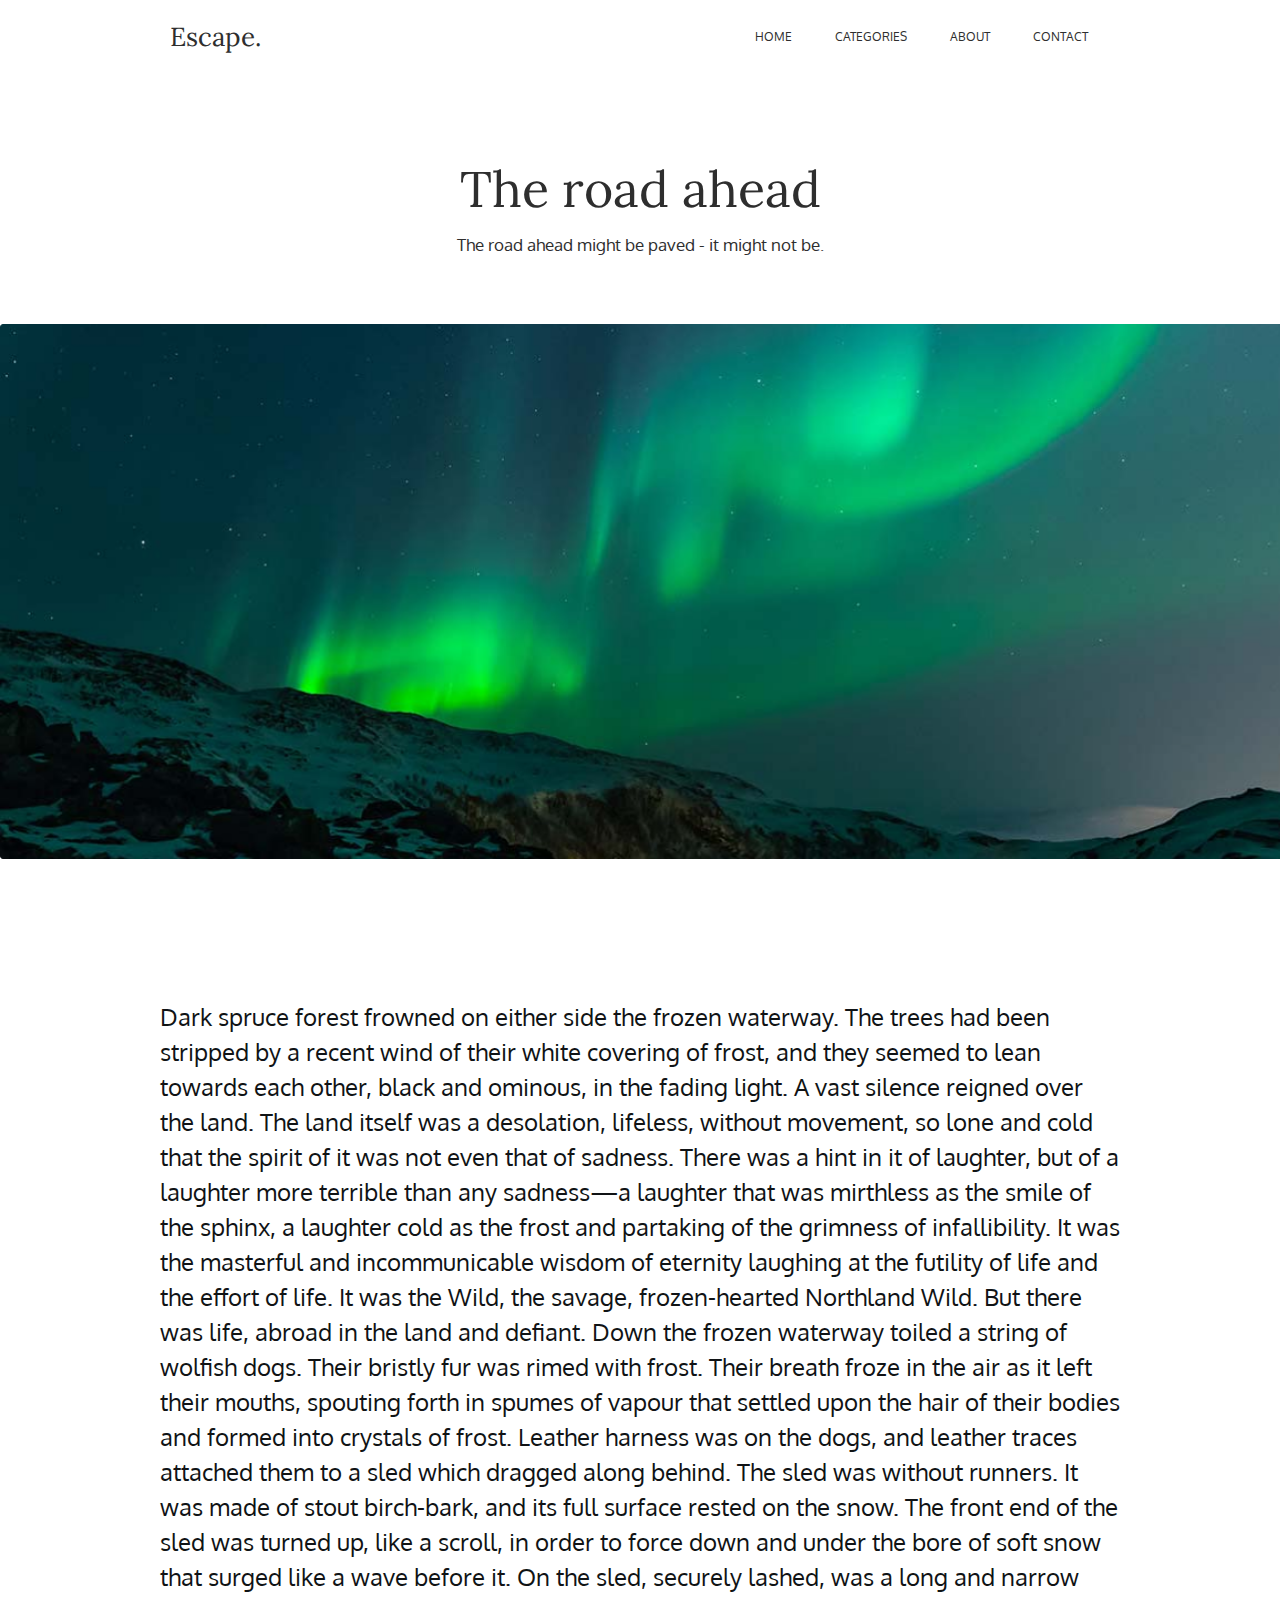
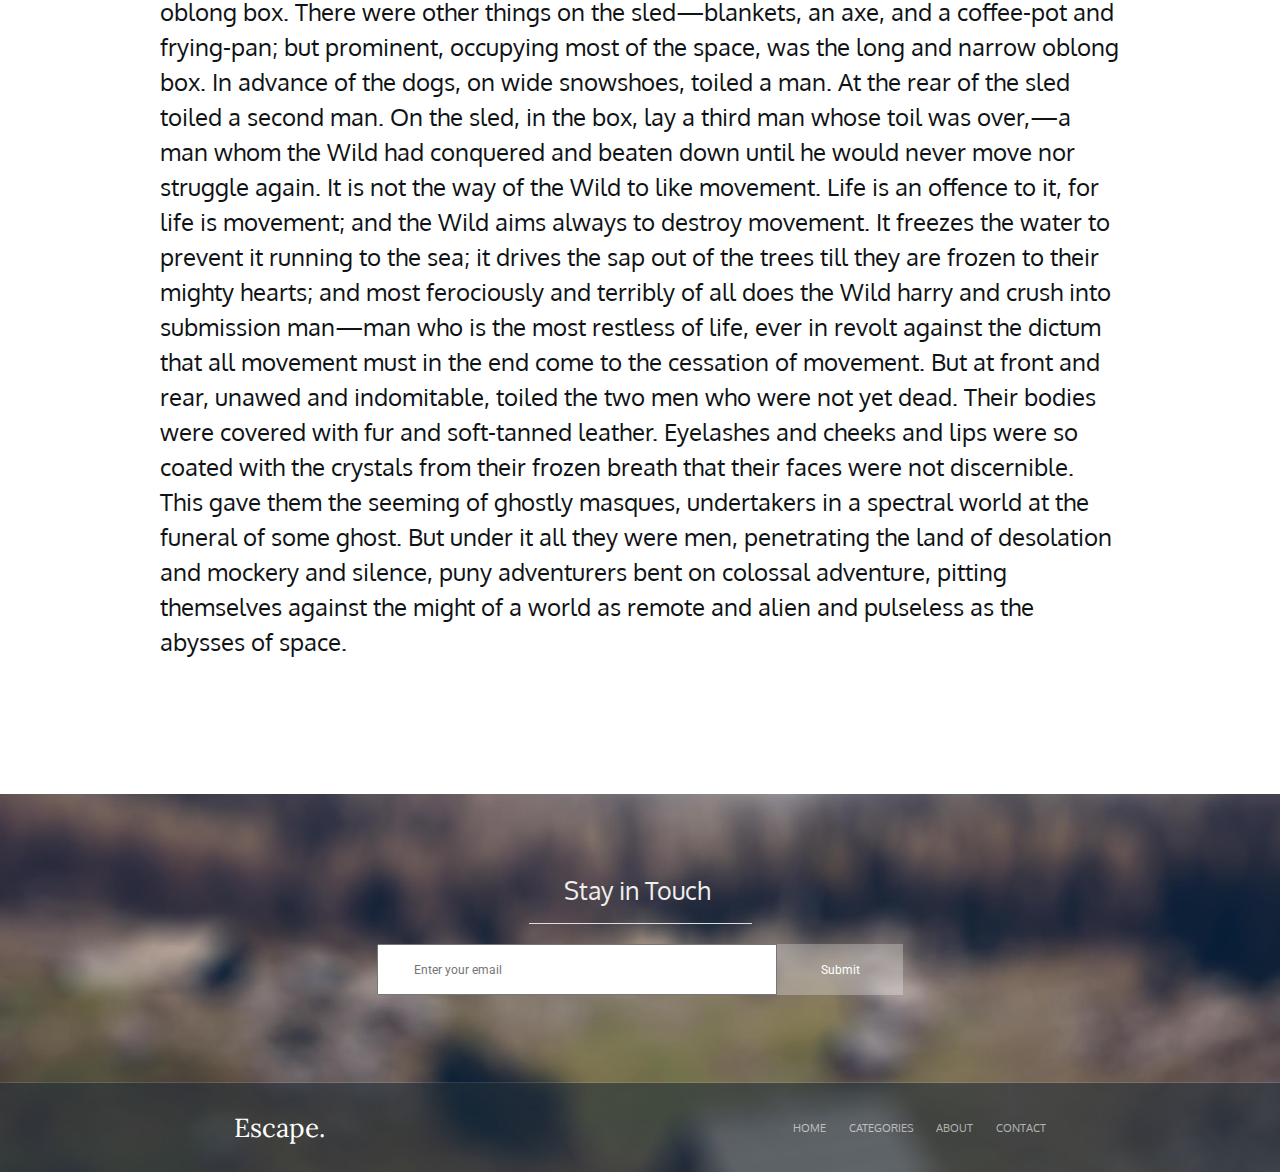
<file: lab4/the-road-ahead.html>
<!DOCTYPE html>
    <head>
        <meta charset="UTF-8">
        <meta name="viewsport" content="width=device-width, initial-scale=1.0">
        <link rel="stylesheet" href="style.css">
        <title>The road ahead</title>

        <style>
            @import url('https://fonts.googleapis.com/css2?family=Lora:ital,wght@0,400..700;1,400..700&display=swap');
            @import url('https://fonts.googleapis.com/css2?family=Lora:ital,wght@0,400..700;1,400..700&family=Oxygen:wght@300;400;700&display=swap');
            @import url('https://fonts.googleapis.com/css2?family=Roboto:ital,wght@0,100;0,300;0,400;0,500;0,700;0,900;1,100;1,300;1,400;1,500;1,700;1,900&display=swap');
        </style>   
    </head>

    <body>
        <!-- Верхние кнопки выхода -->
        <header class="tra_header">
            <h3 class="tra_header__text">Escape.</h3>

            <ul class="tra_header__tra_menu tra_menu">
                <li class="tra_menu__item"><a href="https://yandex.com/" class="tra_menu__button">HOME</a></li>
                <li class="tra_menu__item"><a href="https://www.youtube.com/channel/UCsmY_auGOPTzdwbFFNJmAlA" class="tra_menu__button">CATEGORIES</a></li>
                <li class="tra_menu__item"><a href="https://ru.wikipedia.org/wiki/HTML" class="tra_menu__button">ABOUT</a></li>
                <li class="tra_menu__item"><a href="https://vk.com/x3r1x" class="tra_menu__button">CONTACT</a></li>
            </ul>
        </header>

        <!-- Контент сайта -->
        <section class="tra_content">
            <!-- Заголовок -->
            <section class="tra_content__upper_text upper_text">
                <h1 class="upper_text__header">The road ahead</h1>
                <p class="upper_text__underheader">The road ahead might be paved - it might not be.</p>
            </section>

            <div class="tra_content__image"></div>

            <!-- Текст -->
            <p class="tra_content__information">
                Dark spruce forest frowned on either side the frozen waterway. The trees had been stripped by a recent wind of their white covering of frost, and they seemed to lean towards each other, black and ominous, in the fading light. A vast silence reigned over the land. The land itself was a desolation, lifeless, without movement, so lone and cold that the spirit of it was not even that of sadness. There was a hint in it of laughter, but of a laughter more terrible than any sadness—a laughter that was mirthless as the smile of the sphinx, a laughter cold as the frost and partaking of the grimness of infallibility. It was the masterful and incommunicable wisdom of eternity laughing at the futility of life and the effort of life. It was the Wild, the savage, frozen-hearted Northland Wild. But there was life, abroad in the land and defiant. Down the frozen waterway toiled a string of wolfish dogs. Their bristly fur was rimed with frost. Their breath froze in the air as it left their mouths, spouting forth in spumes of vapour that settled upon the hair of their bodies and formed into crystals of frost. Leather harness was on the dogs, and leather traces attached them to a sled which dragged along behind. The sled was without runners. It was made of stout birch-bark, and its full surface rested on the snow. The front end of the sled was turned up, like a scroll, in order to force down and under the bore of soft snow that surged like a wave before it. On the sled, securely lashed, was a long and narrow oblong box. There were other things on the sled—blankets, an axe, and a coffee-pot and frying-pan; but prominent, occupying most of the space, was the long and narrow oblong box. In advance of the dogs, on wide snowshoes, toiled a man. At the rear of the sled toiled a second man. On the sled, in the box, lay a third man whose toil was over,—a man whom the Wild had conquered and beaten down until he would never move nor struggle again. It is not the way of the Wild to like movement. Life is an offence to it, for life is movement; and the Wild aims always to destroy movement. It freezes the water to prevent it running to the sea; it drives the sap out of the trees till they are frozen to their mighty hearts; and most ferociously and terribly of all does the Wild harry and crush into submission man—man who is the most restless of life, ever in revolt against the dictum that all movement must in the end come to the cessation of movement. But at front and rear, unawed and indomitable, toiled the two men who were not yet dead. Their bodies were covered with fur and soft-tanned leather. Eyelashes and cheeks and lips were so coated with the crystals from their frozen breath that their faces were not discernible. This gave them the seeming of ghostly masques, undertakers in a spectral world at the funeral of some ghost. But under it all they were men, penetrating the land of desolation and mockery and silence, puny adventurers bent on colossal adventure, pitting themselves against the might of a world as remote and alien and pulseless as the abysses of space.
            </p>
        </section>
        
        <!-- Нижняя часть сайта -->
        <footer class="site_footer">
            <!-- Блок "Stay in touch" -->
            <article class="site_footer__sit sit">
                <h3 class="sit__text">Stay in Touch</h3>

                <div class="sit__console_log console_log">
                    <input id="email" name="console_log" placeholder="Enter your email" class="console_log__console">
                    <button class="console_log__button" onclick="alert()">Submit</button>
                </div>
            </article>

            <!-- Нижние кнопки выхода -->
            <article class="site_footer__exit_buttons exit_buttons">
                <h3 class="exit_buttons__footer_text">Escape.</h3>

                <ul class="exit_buttons__nav_menu nav_menu">
                    <li class="nav_menu__item"><a href="https://yandex.com/" class="nav_menu__footer_button">HOME</a></li>
                    <li class="nav_menu__item"><a href="https://www.youtube.com/channel/UCsmY_auGOPTzdwbFFNJmAlA" class="nav_menu__footer_button">CATEGORIES</a></li>
                    <li class="nav_menu__item"><a href="https://ru.wikipedia.org/wiki/HTML" class="nav_menu__footer_button">ABOUT</a></li> 
                    <li class="nav_menu__item"><a href="https://vk.com/x3r1x" class="nav_menu__footer_button">CONTACT</a></li>
                </ul>
            </article>
        </footer>
    </body>
</html>
</file>
<file: lab3/style.css>
/* 


    INDEX


*/

.site_header {
    background-image: url(images/style/header-image.jpg);
    background-repeat: no-repeat;
    color: #FFFFFF;
}


.site_header__escape_text {
    font-size: 26px;
    font-weight: 400;
    font-family: "Lora", serif;
}

.escape_menu__button{
    font-size: 12px;
    font-weight: 400;
    font-family: "Oxygen", sans-serif;
    color:#FFFFFF;
    text-decoration: none;
}

.site_header__header_text {
    font-size: 50px;
    font-weight: 400;
    font-family: "Lora", serif;
}

.underheader__text {
    font-size: 17px;
    font-weight: 400;
    font-family: "Oxygen", sans-serif;
}

.underheader__button {
    background-color: #DD783F;
    border: none;
    padding: 44px 167px;
    border-radius: 10px;
    color: white;
    font-size: 13px;
    font-weight: 400;
    font-family: "Oxygen", sans-serif;
}

.content_sort__button{
    font-size: 14px;
    font-weight: 400;
    font-family: "Lora", serif;
    text-decoration: none;
}

.featured_posts__section_mark {
    font-size: 20px;
    font-weight: 400;
    font-family: "Oxygen", sans-serif;
    color: #2E2E2E;
    border-bottom: 1px solid #DEDEDE;
    display: inline-flex;
}

.featured_posts__tra.tra{
    background-image: url(images/index/p1.png);
    background-repeat: no-repeat;
}

.tra__header {
    font-size: 27px;
    font-weight: 400;
    font-family: "Lora", serif;
    color: #FFFFFF;
}

.tra__subscription{
    font-size: 14px;
    font-weight: 400;
    font-family: "Oxygen", sans-serif;
    color: #FFFFFF;
}

.tra_author__subscription{
    font-size: 14px;
    font-weight: 400;
    font-family: "Oxygen", sans-serif;
    color: #FFFFFF;
}

.tra__date {
    font-size: 14px;
    font-weight: 400;
    font-family: "Oxygen", sans-serif;
    color: #FFFFFF;
}

.featured_posts__fttd.fttd{
    background-image: url(images/index/p2.png);
    background-repeat: no-repeat;
}

.fttd__adventure_sign{
    font-size: 12px;
    font-weight: 400;
    font-family: "Oxygen", sans-serif;
    background-color: #DD783F;
    color: #FFFFFF;
    border: 5px solid #DD783F;
    background-repeat: no-repeat;
    border-radius: 3px;
    display: inline;
}

.fttd__header {
    font-size: 27px;
    font-weight: 400;
    font-family: "Lora", serif;
    color: #FFFFFF;
}

.fttd__subscription {
    font-size: 14px;
    font-weight: 400;
    font-family: "Oxygen", sans-serif;
    color: #FFFFFF;
}

.fttd_author__subscription {
    font-size: 14px;
    font-weight: 400;
    font-family: "Oxygen", sans-serif;
    color: #FFFFFF;
}

.fttd__date {
    font-size: 14px;
    font-weight: 400;
    font-family: "Oxygen", sans-serif;
    color: #FFFFFF;
}

.recent__section_mark{
    font-size: 20px;
    font-weight: 400;
    font-family: "Oxygen", sans-serif;
    color: #2E2E2E;
    border-bottom: 1px solid #DEDEDE;
    display: inline-flex;
}

.extra_article__image {
    max-width: 296px;
    max-height: 150px;
}

.extra_article__header{
    font-size: 16px;
    font-weight: 400;
    color: #101315;
    font-family: "Lora", serif;
}

.extra_article__adventure_mark{
    font-size: 12px;
    font-weight: 400;
    font-family: "Oxygen", sans-serif;
    background-color: #DD783F;
    color: #FFFFFF;
    border: 5px solid #DD783F;
    background-repeat: no-repeat;
    border-radius: 3px;
    display: inline;
}

.extra_article__subscription{
    font-size: 13px;
    font-weight: 400;
    color: #7A7A7A;
    font-family: "Oxygen", sans-serif;
}

.extra_avatar__subscription {
    font-size: 11px;
    font-weight: 400;
    color: #999999;
    font-family: "Oxygen", sans-serif;
}

.extra_article__date {
    font-size: 12px;
    font-weight: 400;
    color: #999999;
    font-family: "Oxygen", sans-serif;
}

.site_footer {
    background-image: url(images/style/footer-image.jpg);
    background-repeat: no-repeat;
}

.site_footer__footer_text {
    font-size: 26px;
    font-weight: 400;
    color: #FFFFFF;
    font-family: "Lora", serif;
}

.nav_menu__footer_button {
    font-size: 11px;
    font-weight: 400;
    color: rgba(255, 255, 255, 0.6);
    font-family: "Oxygen", sans-serif;
    text-decoration: none;
}


/*


    THE ROAD AHEAD


*/

.tra_header__text {
    font-size: 26px;
    font-weight: 400;
    color: #2E2E2E;
    font-family: "Lora", serif;
}

.tra_menu__button{
    font-size: 12px;
    font-weight: 400;
    color: #2E2E2E;
    font-family: "Oxygen", sans-serif;
    text-decoration: none;
}

.upper_text__header{
    font-size: 50px;
    font-weight: 400;
    color: #2E2E2E;
    font-family: "Lora", serif;
}

.upper_text__underheader{
    font-size: 17px;
    font-weight: 400;
    color: #2E2E2E;
    font-family: "Oxygen", sans-serif;
}

.tra_content__information {
    font-size: 24px;
    font-weight: 400px;
    color: #101315;
    font-family: "Oxygen", sans-serif;
}

.tra_footer {
    background-image: url(images/style/footer-image.jpg);
    background-repeat: no-repeat;
}

.tra_footer__text {
    font-size: 26px;
    font-weight: 400;
    color: #FFFFFF;
    font-family: "Lora", serif;
}

.tra_exit__button {
    font-size: 11px;
    font-weight: 400;
    color: rgba(255, 255, 255, 0.6);
    font-family: "Oxygen", sans-serif;
    text-decoration: none;
}
</file>
<file: lab4/style.css>
* {
    margin: 0;
    padding: 0;
}

/* 


    INDEX


*/

.site_header {
    background-image: url(images/style/header-image.jpg);
    background-size: cover;
    color: #FFFFFF;
    height: 500px;
    display: block;
}

.site_header__top.top {
    width: 940px;
    height: 74px;
    margin-inline: auto;
    display: flex;
    flex-wrap: wrap;
    justify-content: space-between;
    align-items: center;
}

.top__escape_text {
    font: 400 26px/26px "Lora"; 
}

.site_header__escape_menu.escape_menu {
    list-style-type: none;
    height: 40px;
    display: flex;
    align-items: center;
    width: 376px;
    justify-content: space-around;
}

.escape_menu__button{
    font: 400 12px/20px "Oxygen";
    color:#FFFFFF;
    text-decoration: none;
}

.site_header__content.content {
    display: flex;
    flex-direction: column;
    justify-content: space-between;
    align-items: center;
    margin-top: 110px; 
    height: 160px;
}

.content__header_text {
    font: 400 50px/51px "Lora";
}

.underheader__text {
    font: 400 17px/20px "Oxygen";
    color: rgba(255, 255, 255, 0.6);
}

.underheader__button {
    display: inline-block;
    font: 400 13px/20px "Oxygen";
    text-decoration: none;
    background-color: #DD783F;
    color: #FFFFFF;
    padding: 22px 52px;
    border-radius: 10px;
}

.site_content {
    background-color: #F7F7F7;
}

.site_content__color_set {
    background-color: #FFFFFF;
}

.site_content__content_sort.content_sort {
    margin-inline: auto;
    display: flex;
    flex-wrap: wrap;
    width: 960px;
    height: 65px;
    justify-content: space-between;
    align-content: center;
}

.content_sort__button{
    font: 400 14px/20px "Lora";
    text-decoration: none;
}

.site_content__featured_posts.featured_posts {
    width: 940px;
    height: 415px;
    margin-inline: auto;
    display: flex;
    flex-wrap: wrap;
    flex-direction: column;
    align-items: center;
    margin-top: 60px;
}

.featured_posts__section_mark {
    font: 400 20px/27px "Oxygen";
    color: #2E2E2E;
    border-bottom: 1px solid #DEDEDE;
    width: 188px;
    padding-bottom: 17px;
    padding-left: 45px;
}

.featured_posts__articles.articles {
    width: 940px;
    height: 294px;
    margin-inline: auto;
    display: flex;
    margin-top: 16px;
    flex-direction: row;
    flex-wrap: wrap;
    justify-content: space-between;
}

.articles__article{
    background-size: cover;
    width: 440px;
    height: 280px;
    border-radius: 10px;
    padding-left: 20px;
    display: flex;
    flex-direction: column-reverse;
}

.articles__article.tra {
    background-image: url(images/index/p1.png);
}

.articles__article.fttd{
    background-image: url(images/index/p2.png);
}

.article__adventure_sign{
    display: inline-block;
    font: 400 12px/13px "Oxygen";
    background-color: #DD783F;
    color: #FFFFFF;
    padding: 7px 9px;
    border-radius: 3px;
    margin-bottom: 53px;
    max-width: 70px;
}

.article__header {
    font: 400 27px/30px "Lora";
    color: #FFFFFF;
    margin-top: 58px;
    text-decoration: none;
}

.article__subscription{
    font: 400 14px/25px "Oxygen";
    color: rgba(255, 255, 255, 0.7);
    margin-top: 6px;
}

.article__author.author {
    display: flex;
    margin-top: 12px;
    margin-bottom: 15px;
    flex-wrap: wrap;
    align-items: center;
}

.author__subscription{
    font: 400 14px/35px "Oxygen";
    color: rgba(255, 255, 255, 0.6);
    margin-left: 10px;
}

.author__date {
    font: 400 14px/35px "Oxygen";
    color: rgba(255, 255, 255, 0.7);
    margin-left: 200px;
}

.site_content__recent.recent {
    width: 940px;
    height: 752px;
    margin-inline: auto;
    display: flex;
    flex-wrap: wrap;
    align-items: center;
    justify-content: center;
}

.recent__section_mark{
    font: 400 20px/27px "Oxygen";
    color: #2E2E2E;
    width: 188px;
    border-bottom: 1px solid #DEDEDE;
    padding-bottom: 17px;
    padding-left: 111px;
}

.recent__post.post {
    width: 960px;
    height: 632px;
    display: flex;
    flex-wrap: wrap;
    justify-content: space-between;
}

.extra_article {
    width: 296px;
    height: 291px;
    display: flex;
    flex-wrap: wrap;
    align-items: flex-start;
    background-color: #FFFFFF;
}

.extra_article__image {
    width: 296px;
    height: 150px;
}

.extra_article__text.text {
    width: 296px;
    height: 93px;
    border-bottom: 1px solid #EFEFEF;
}

.text__header{
    font: 400 16px/21px "Lora";
    color: #101315;
    margin-top: 14px;
    margin-left: 13px;
}

.text__subscription{
    font: 400 13px/19px "Oxygen";
    color: #7A7A7A;
    margin-top: 6px;
    margin-left: 13px;
}

.extra_article__extra_avatar.extra_avatar {
    width: 296px;
    height: 48px;
    background-color: #FCFCFC;
    display: flex;
    align-items: center;
    justify-content: space-between;
}

.extra_avatar__human.human {
    display: flex;
    align-items: center;
}

.human__image {
    width: 26px;
    height: 26px;
    margin-left: 13px;
}

.human__subscription {
    font: 400 11px/35px "Oxygen";
    color: #999999;
    margin-left: 10px;
}

.extra_avatar__date {
    font: 400 12px/35px "Oxygen";
    color: #999999;
    justify-self: flex-end;
    margin-right: 13px;
    width: 60px;
}

.site_footer {
    background-image: url(images/style/footer-image.png);
    background-size: cover;
    height: 378px;
    display: block;
}

.site_footer__sit.sit {
    display: flex;
    flex-direction: column;
    align-items: center;
    height: 288px ;
    border-bottom: 1px solid rgba(255, 255, 255, 0.12);
}

.sit__text {
    font: 400 25px/30px "Oxygen";
    color: #EFEFEF;
    border-bottom: 1px solid #DEDEDE;
    width: 188px;
    padding-bottom: 18px;
    padding-left: 35px;
    margin-top: 81px;   
}

.sit__console_log.console_log {
    display: flex;
    margin-top: 20px;
}

.console_log__console {
    font: 400 12px/14px "Roboto";
    color: #817F83;
    padding: 16.5px 205px 16.5px 35px;  
}

.console_log__button {
    font: 400 12px/14px "Roboto";
    padding: 18px 43px 18px 44px;
    color: #FFFFFF;
    background-color: rgba(255, 255, 255, 0.28);
    border: none;
}

.console_log__button:active {
    background-color: rgba(255, 255, 255, 0.05);
}

.console_log__button:hover {
    background-color: rgba(255, 255, 255, 0.35);
}


.site_footer__exit_buttons.exit_buttons {
    background-image: url(images/style/footer-rectangle.png);
    background-size: cover;
    height: 89px;
    display: flex;
    align-items: center;
    justify-content: space-around;
}

.exit_buttons__footer_text {
    font: 400 26px/26px "Lora";
    color: #FFFFFF;
    text-decoration: none;
}

.exit_buttons__nav_menu.nav_menu {
    list-style-type: none;
    display: flex;
    width: 133px;
    justify-content: space-between;
    width: 253px;
}

.nav_menu__footer_button {
    font: 400 11px/26px "Oxygen";
    color: rgba(255, 255, 255, 0.6);
    text-decoration: none;
}


/*


    THE ROAD AHEAD


*/

.tra_header {
    margin-inline: auto;
    display: flex;
    height: 74px;
    width: 940px;
    align-items: center;
    justify-content: space-between;
}

.tra_header__text {
    font: 400 26px/26px "Lora";
    color: #2E2E2E;
}

.tra_header__tra_menu.tra_menu {
    list-style-type: none;
    display: flex;
    width: 377px;
    height: 40px;
    align-items: center;
    justify-content: space-around;
}

.tra_menu__button{
    font: 400 12px/20px "Oxygen";
    color: #2E2E2E;
    text-decoration: none;
}

.tra_content__upper_text.upper_text {
    height: 160px;
    width: 940px;
    margin-inline: auto;
    display: flex;
    flex-direction: column;
    align-items: center;
    margin-top: 90px;
}

.upper_text__header{
    font: 400 50px/51px "Lora";
    color: #2E2E2E;
}

.upper_text__underheader{
    font: 400 17px/20px "Oxygen";
    color: #2E2E2E;
    padding-top: 20px;
}

.tra_content__image {
    background-image: url(images/the-road-ahead/p1.png);
    height: 535px;
    background-size: cover;
}

.tra_content__information {
    font: 400 24px/35px "Oxygen";
    color: #101315;
    width: 960px;
    margin-inline: auto;
    margin-top: 140px;
    margin-bottom: 135px;
}
</file>
